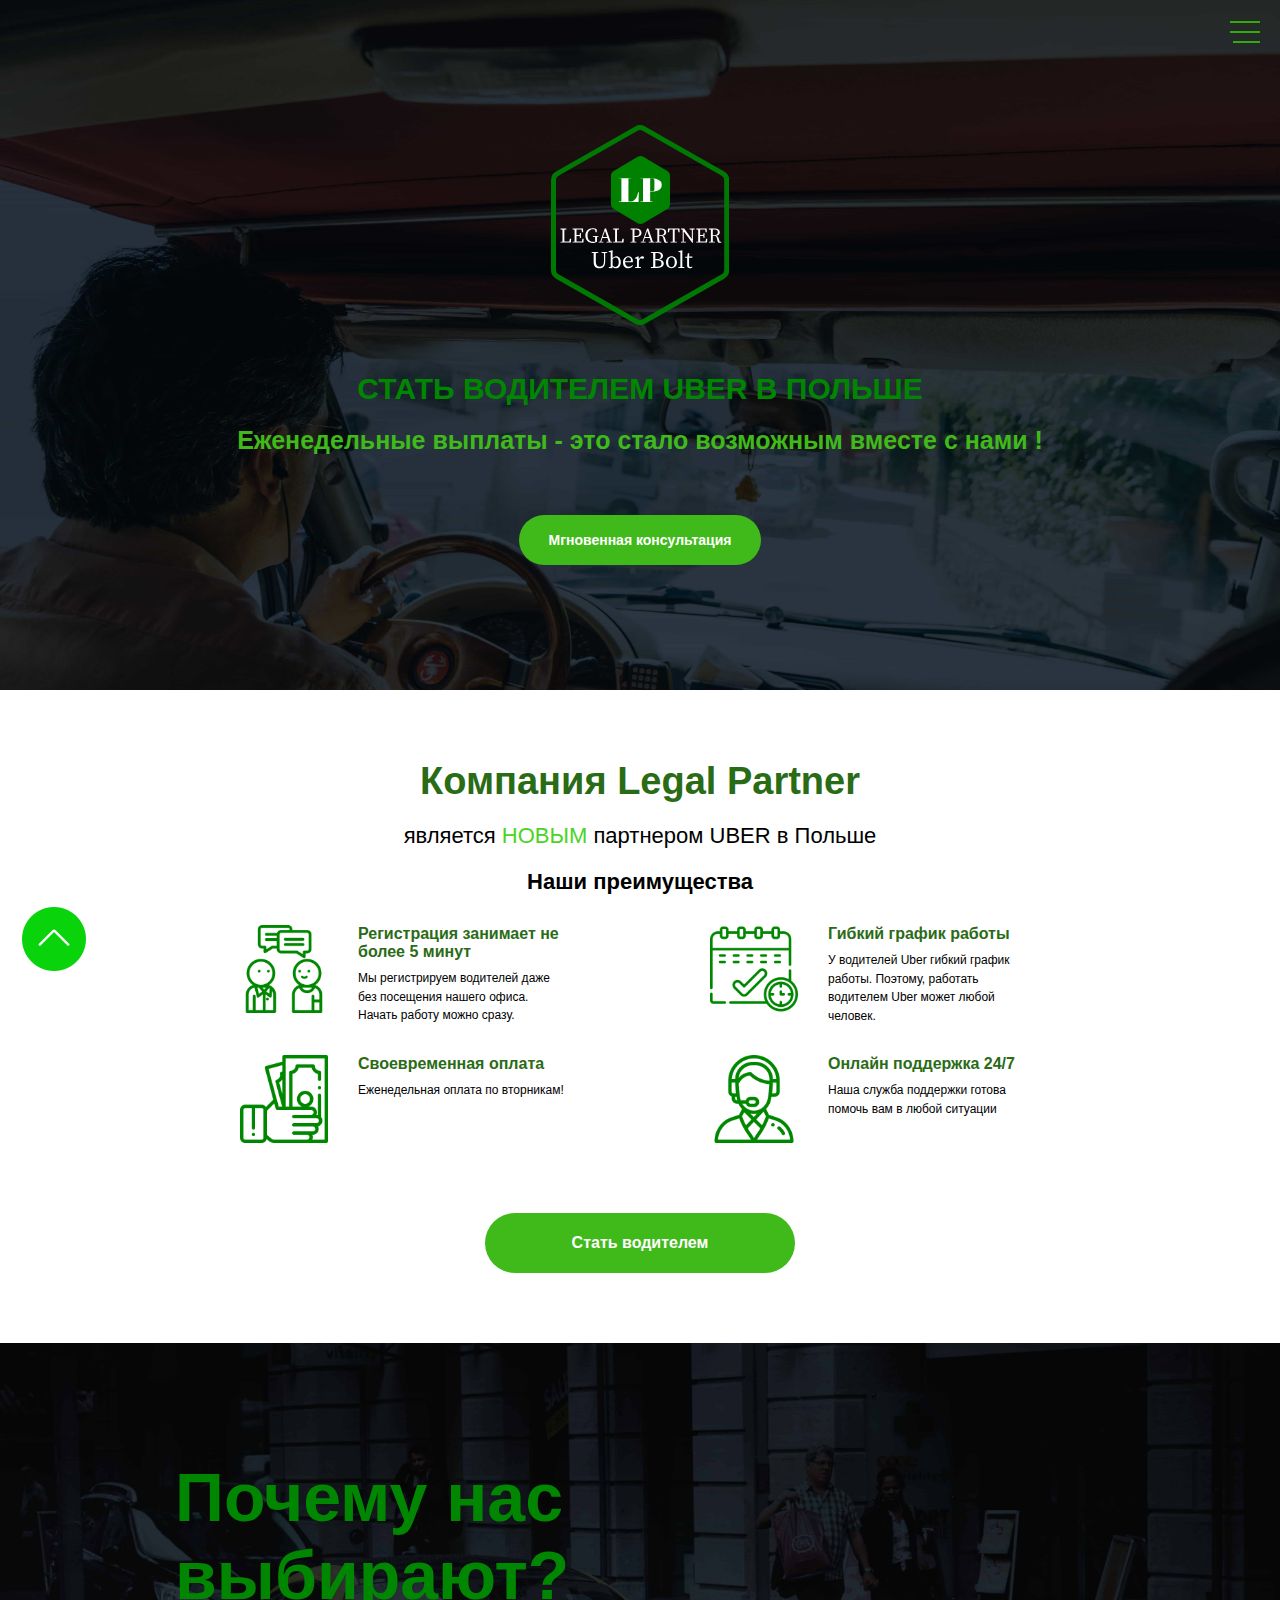
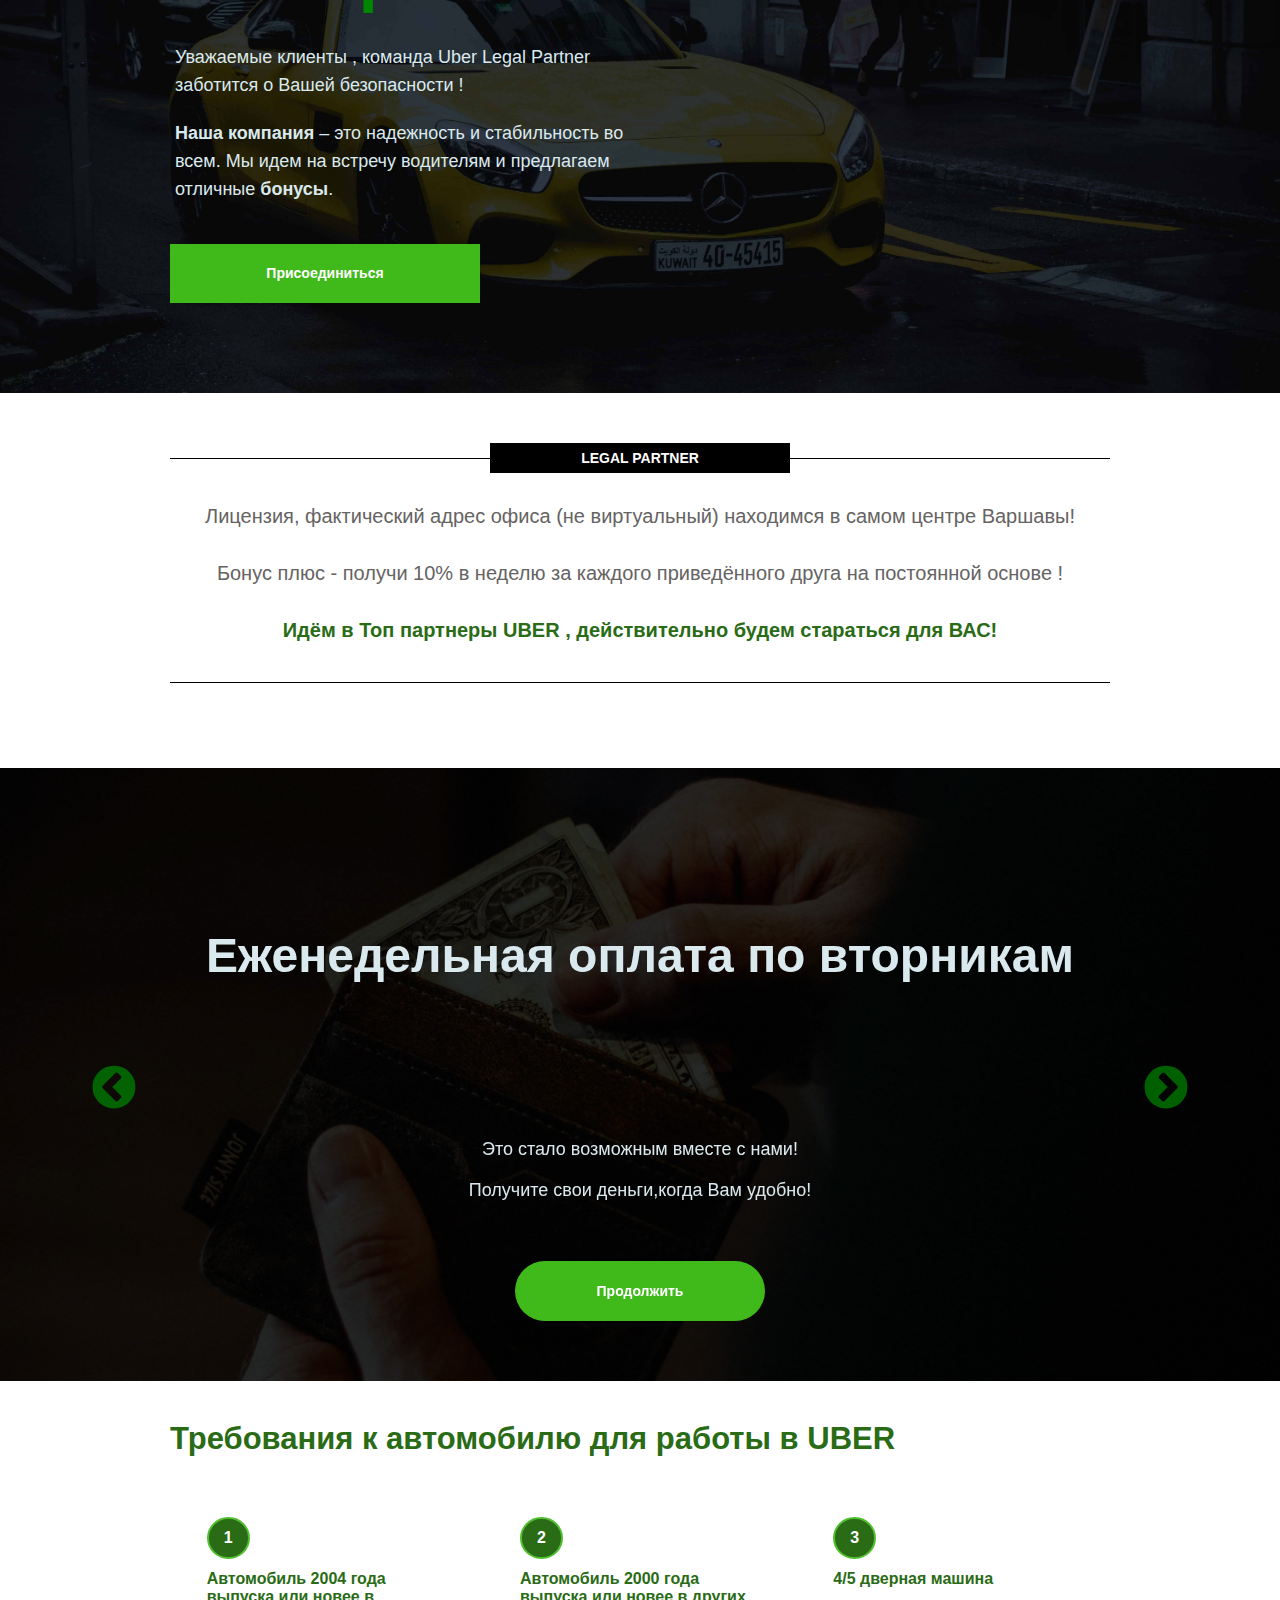
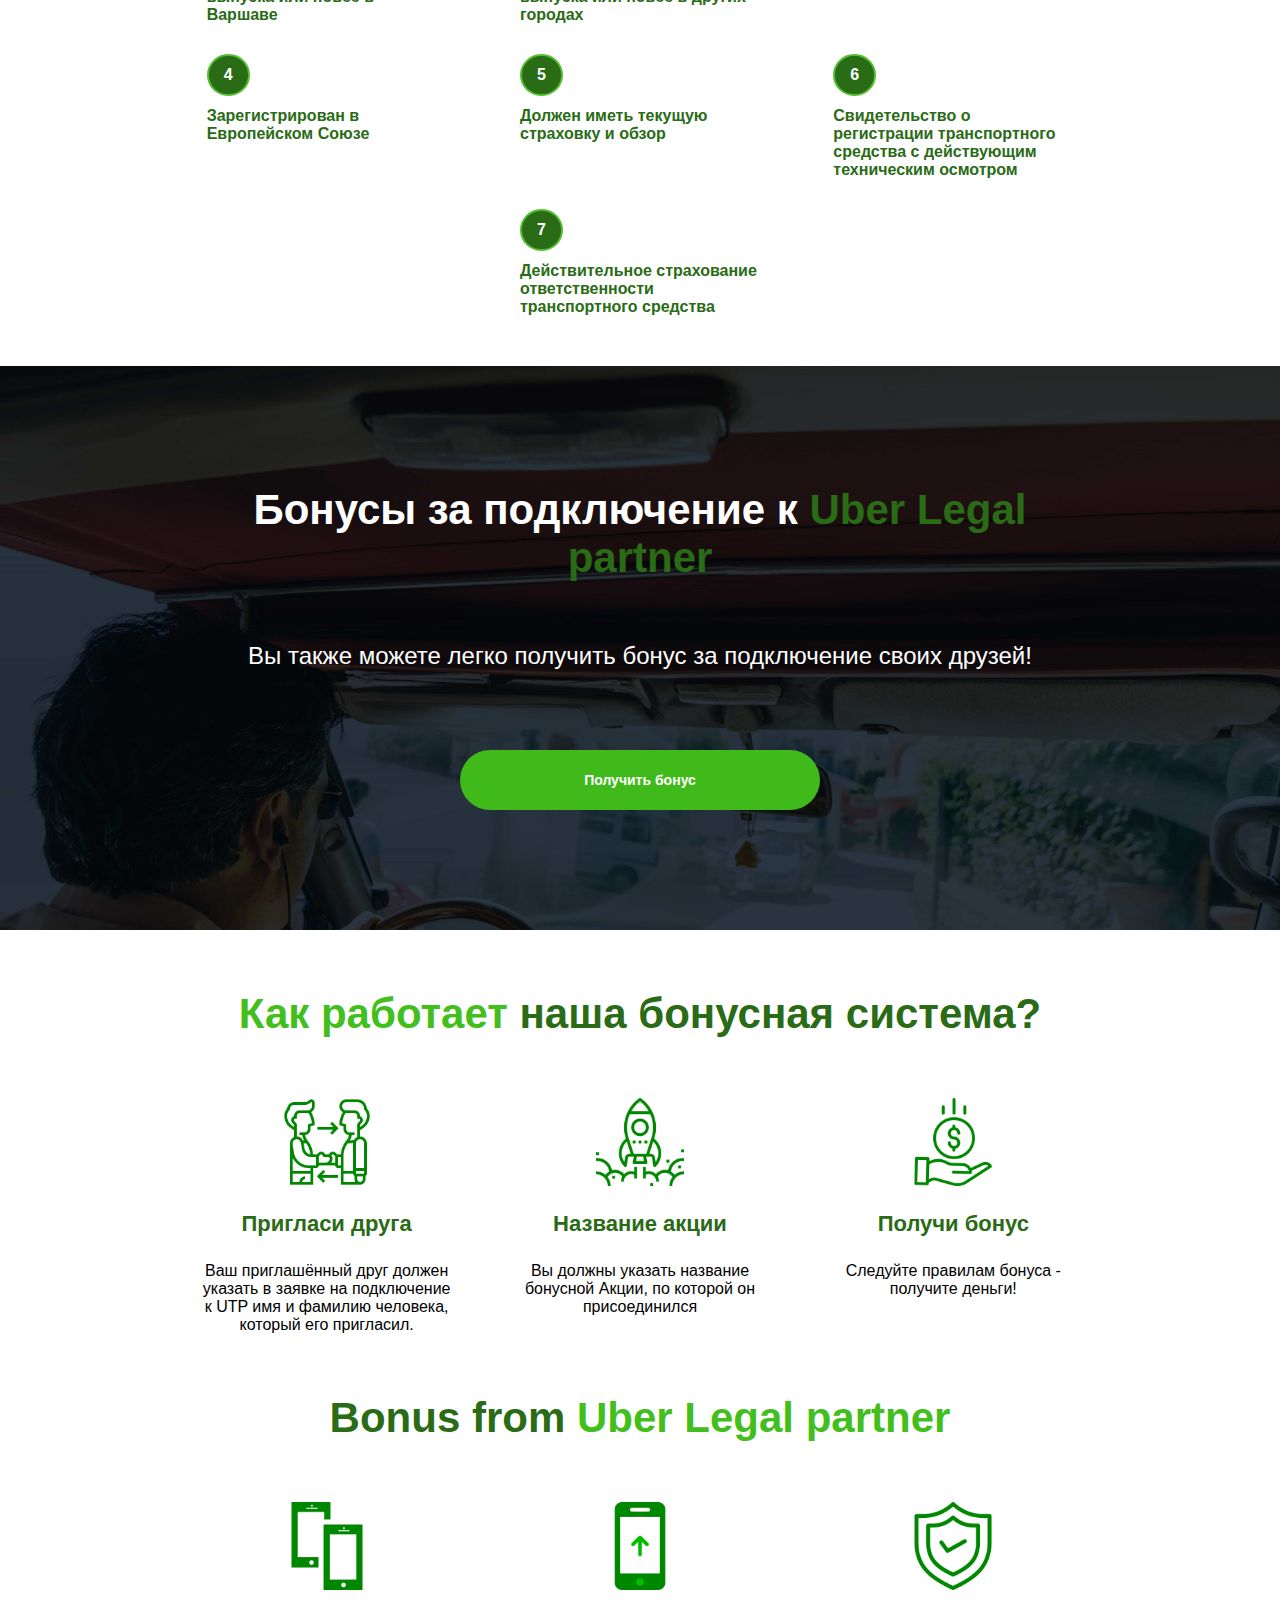
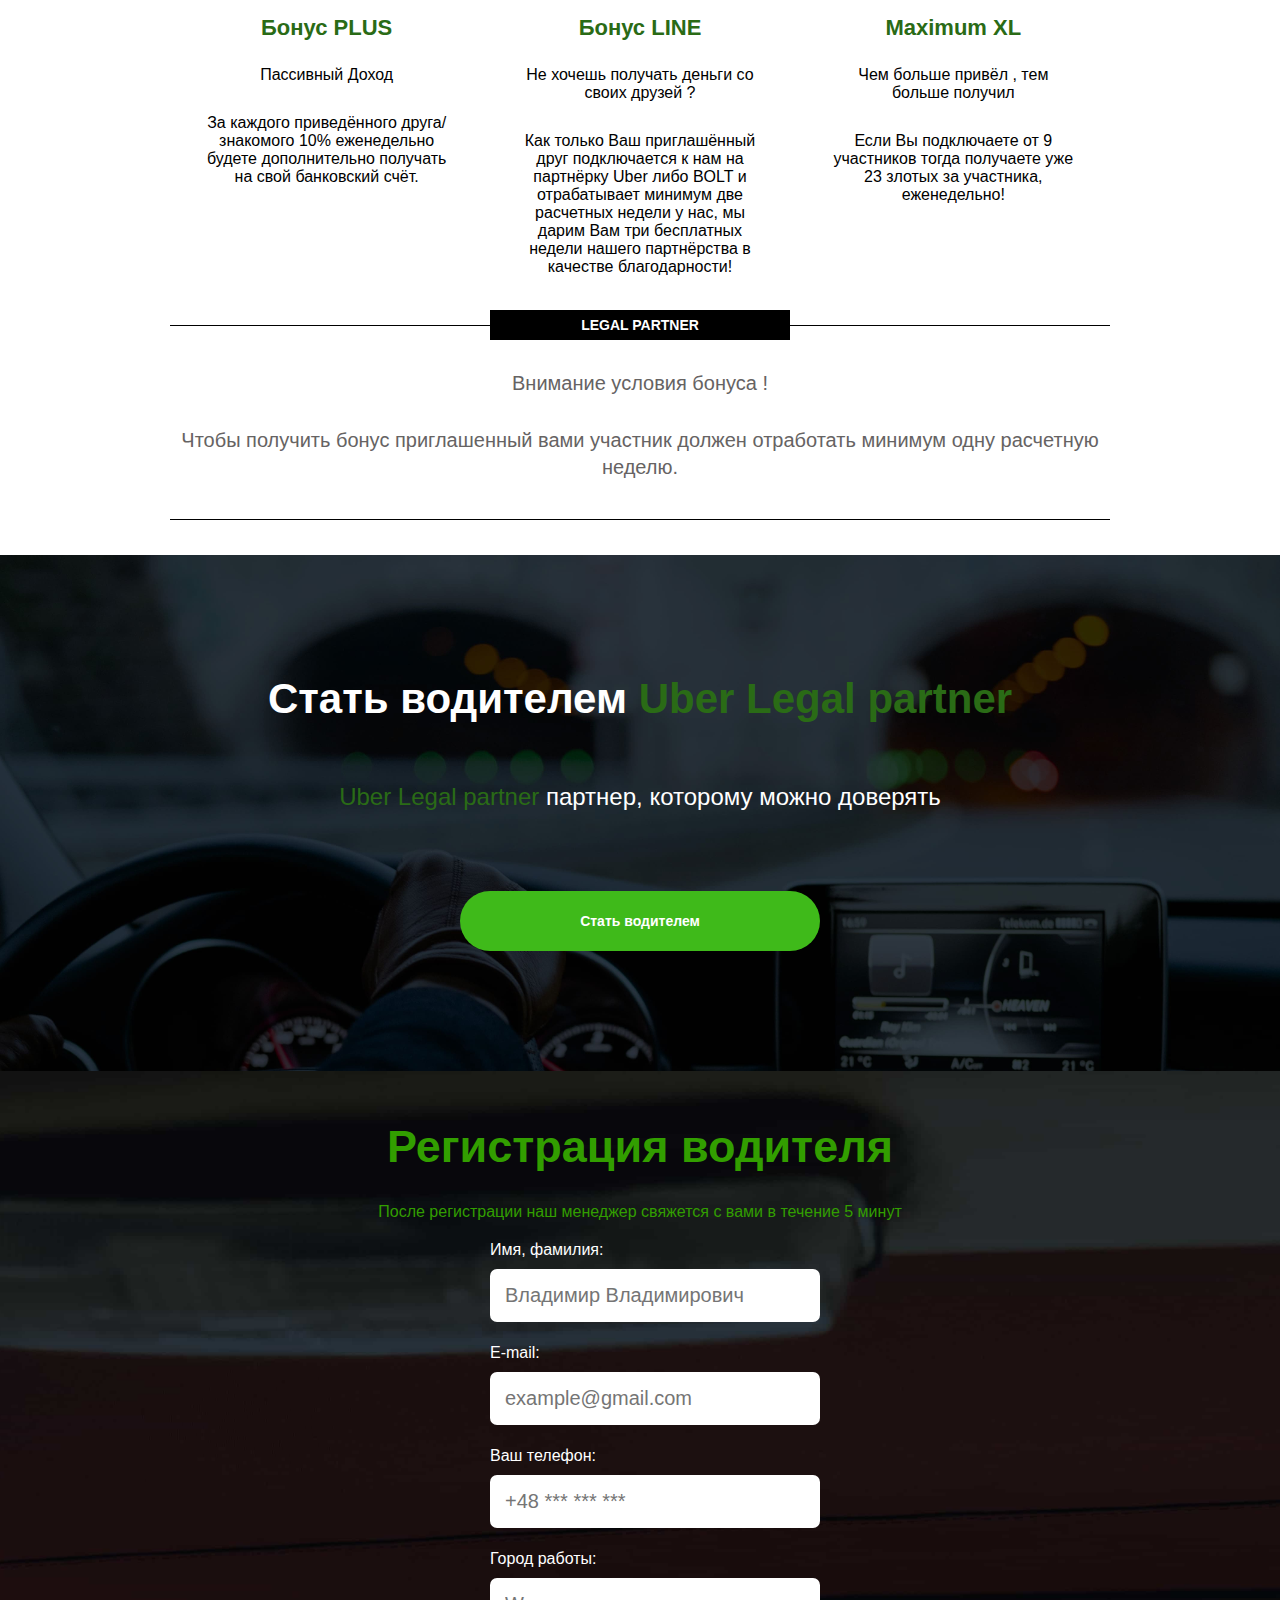
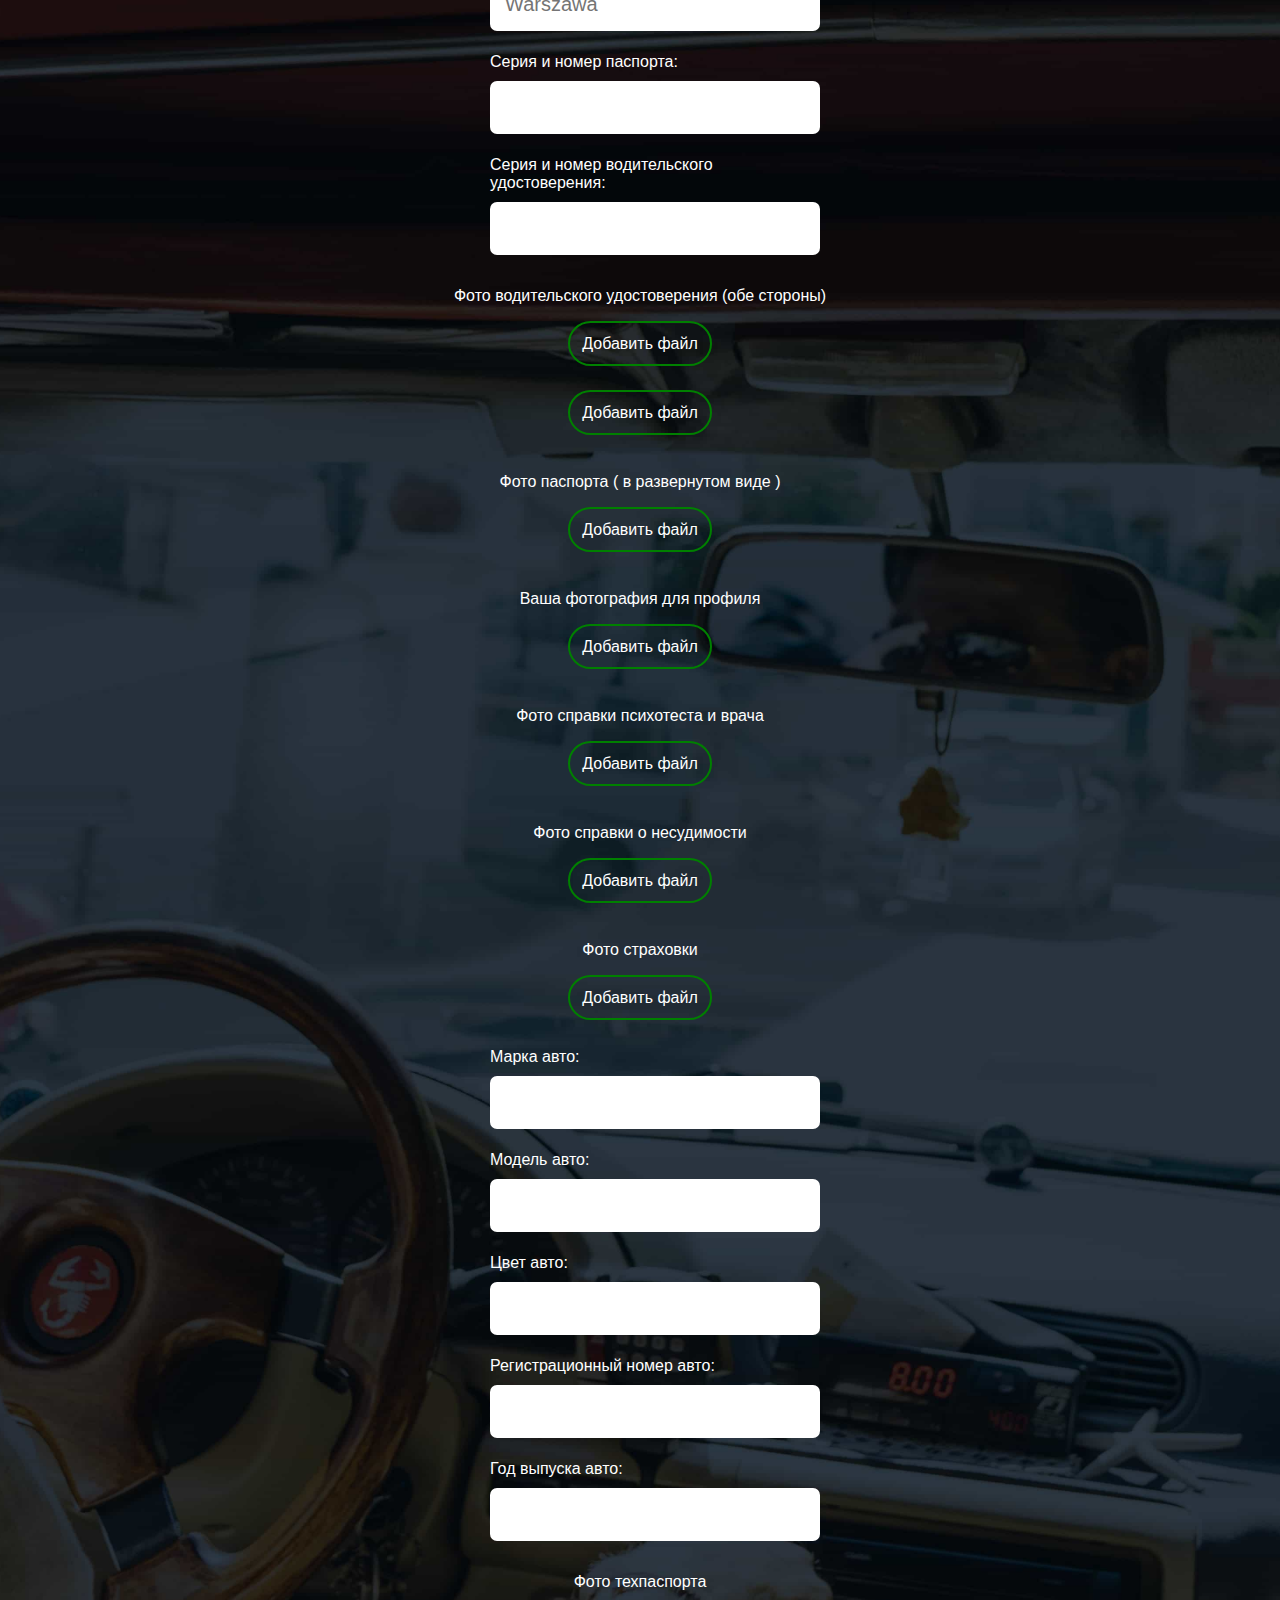
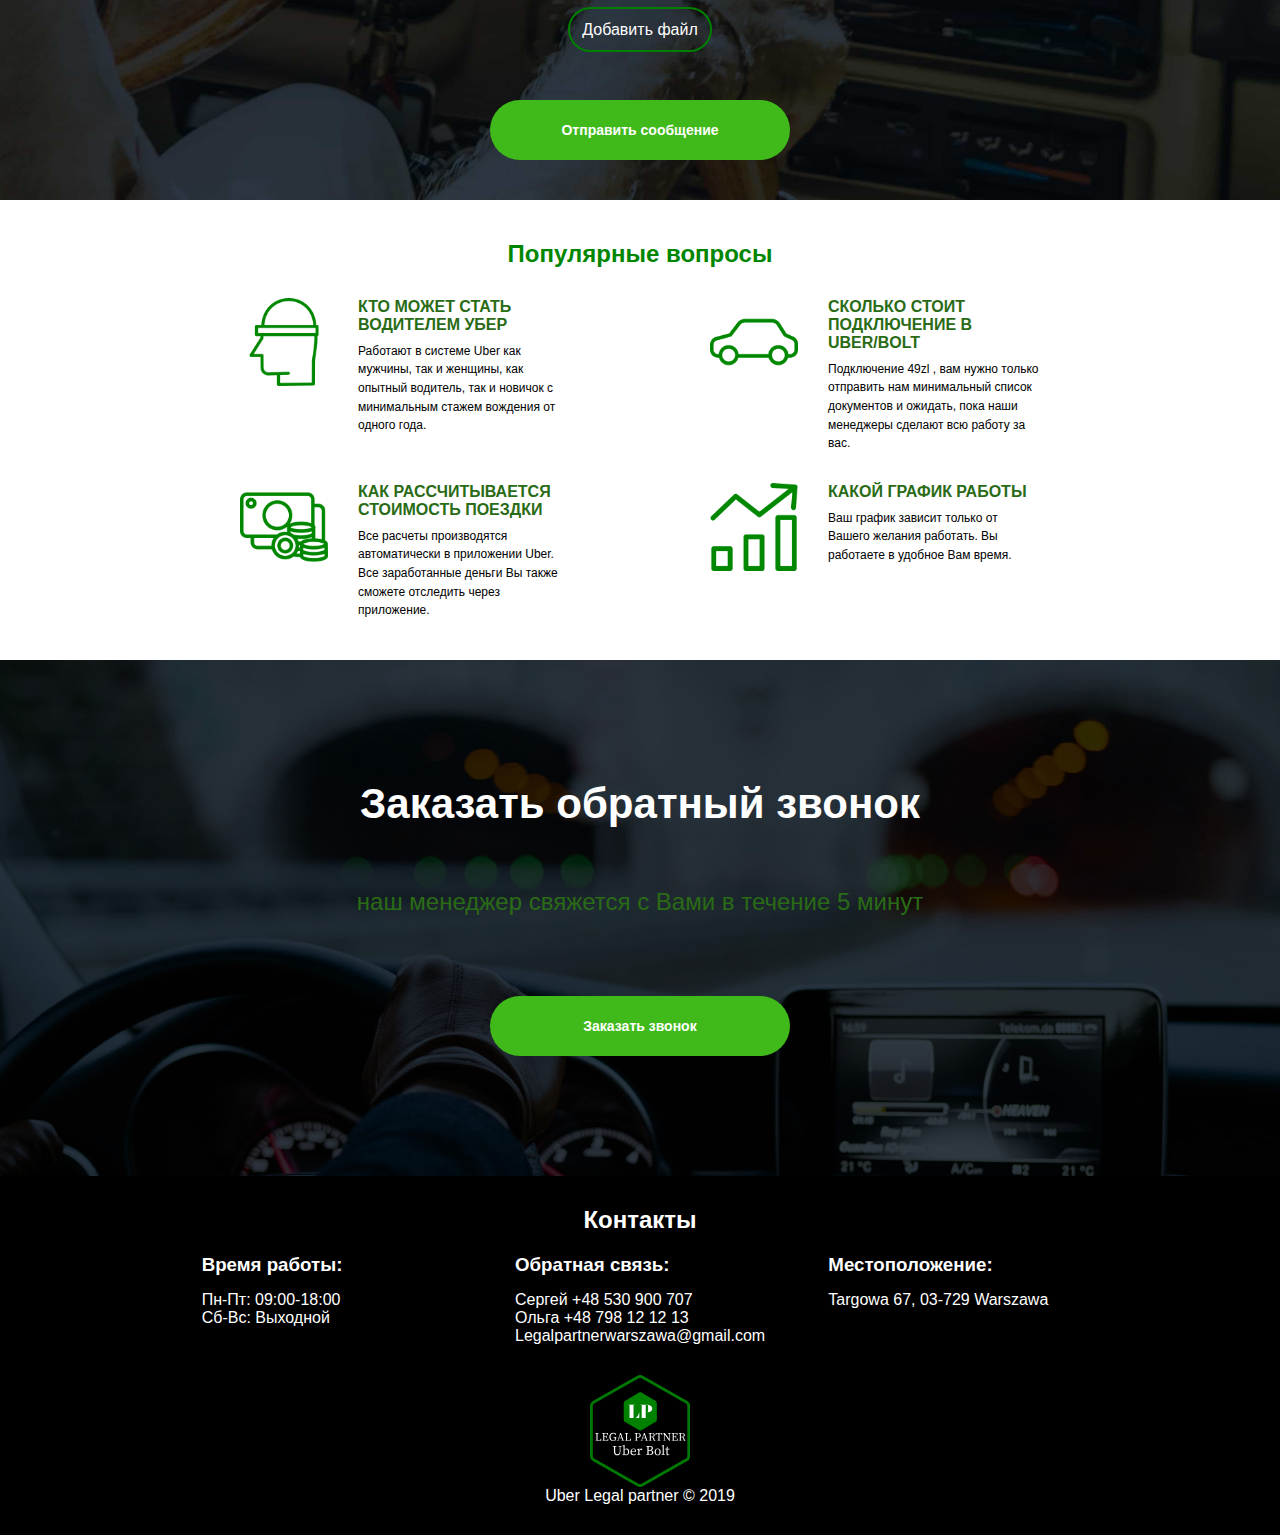
<file: index.html>
<!DOCTYPE html>
<html lang="ru">
<head>
	<meta charset="UTF-8">
	<meta content="width=device-width, initial-scale=1" name="viewport" />
	<title>Uber Legal Partner</title>
	<meta name="description" content="Uber Legal Partner - работа водителем в Польше.Мы регистрируем водителей даже без посещения нашего офиса. Начать работу можно сразу.В Uber Legal Partner работают как мужчины, так и женщины, как опытный водитель, так и новичок с минимальным стажем вождения от одного года." />
	<link rel="stylesheet preload" href="css/main.css">
<!-- 	<link rel="stylesheet" href="libs/slick/slick.css"> -->
	<link rel="stylesheet" href="libs/slick/slick-theme.css">
</head>
<body id="body" class="body">
 
	<div class="success-popup" id="success-popup">
 	<div class="success-body">
 		<div class="close-success">+</div>
 		<div class="success-text">
 		  <h3 class="popup-h3">Cпасибо за заявку!</h3>
 		</div>
 		<div class="success-button-item">
 			<button  class="success-button" type="submit" name="success-submit"  id="submit-success">Ок</button> 
 		</div>
 	</div>
 </div>
	<div id="bg-modal" class="bg-modal">
		<div  class="modal-content">
			<div class="close-popup">+</div>
			<div class="modal-popup-img"> 
				<img class="modal-popup-img-item" src="img/popup.png" alt="popupUber">
			</div>
			<form id="header-form"   method="POST">
				<div class="form-popup-body"> 					 
			    	<div class="form-popup-item">
				        <div class="form-popup-group">
					        <label class="popup-label"   for="popupname">Имя :</label>
					        <input id="popupname" placeholder="Name" class="popup-input popup-input-name" name="popupname" type="text" required>
			          	</div>  
			          	 <span id="errorname" class="error popup-error"></span>
					</div>
					<div class="form-popup-item"> 
				          <div class="form-popup-group">
				            <label class="popup-label"   for="popupemail">Почта :</label>
				            <input id="popupemail" placeholder="Email" class="popup-input popup-input-email" name="popupemail" type="email" required>
			          	</div> <span id="errormail"	 class="popup-error"></span>
					</div>
					<div class="form-popup-item"> 
				          <div class="form-popup-group">
				            <label class="popup-label"   for="popuptel">Телефон :</label>
				            <input id="popuptel" placeholder="Phone" class="popup-input popup-input-phone" name="popuptel" type="tel" required>
			          	</div> <span id="errorphone" class="popup-error">  </span>
					</div>
				</div>
				<div class="header-form-item">
		        <button  class="popup-button" type="submit" name="popupsubmit" form="header-form" id="submit-popup">Отправить сообщение</button> 
		        </div>
            </form>
		</div>	
	</div>
 
 <header id="home"  class="header" >
			<a class="btn__up">
				<img src="img/uparrow2.png" alt="arrow">
			</a> 
				<div id="pay" class="container header__container">
				<div class="clearfix"> 
					<div class="logo-items"> 	 
					</div>
					<nav class="menu  ">
						<div class="navBurger" role="navigation" id="navToggle"></div> 
						<div class="header__menu">
							<div class="menu__logo__item"> 
							<img class="menu__logo" src="img/main1.svg" alt="logo"> 
							</div>
								<div class="menu__list">
									<a href="#home" class="menu__link">Главная</a>
									<a href="#services" class="menu__link">О компании</a>
									<a href="#portfolio" class="menu__link">Бонусная система</a> 
									<a href="#about" class="menu__link">Стать водителем</a>
									<a href="#contact" class="menu__link">Контакты</a>
								</div>
						</div>
					</nav>
					</div>
					<div class="header-info">
						<div class="header-title">
							<img   class="header-logo" src="img/main1.svg" alt="Uber Legal Partner">
							<h2 class="header-h2">Стать водителем Uber в Польше</h2>
							<h3 class="header-h3">Еженедельные выплаты - это стало возможным вместе с нами !</h3>
						<button id="header-button" class="header-button">Мгновенная консультация</button>
						 </div>  
					</div>
				</div>
</header>
 
<section class="section-advantages">
 	<div   class="container  container-section-advantages">
	 	<div class="  container__advantages">
	 		<div class="section-advantages-title">

			<h2  class="advantages-h2">Компания Legal Partner</h2>
			<p id="services" class="advantages-title-p">является <span class="uppercase new-uppercase"> новым</span> партнером <span class="uppercase">uber </span>в Польше</p>
			<h3  class="advantages-h3">Наши преимущества</h3>
			</div>
	 	</div>
	 	<div class="section-advantages-item"> 
		<div class="section-advantages-items">
			<div class="imgtest"  > 
			<img class="section-advantages-img"  src="img/conversation.png" alt="advantages">
			</div>
			<div class="section-advantages-items-title"> 
			<h4 class="advantages-h4">Регистрация занимает не более 5 минут</h4>
			<p class="advantages-p">Мы регистрируем водителей даже без посещения нашего офиса. Начать работу можно сразу.</p>
			</div>
		</div>
		<div class="section-advantages-items">
				<div class="imgtest"  > 
			<img class="section-advantages-img"  src="img/advantages2.png" alt="advantages">
			</div>
			<div class="section-advantages-items-title"> 
			<h4 class="advantages-h4">Гибкий график работы</h4>
			<p class="advantages-p">У водителей Uber гибкий график работы. Поэтому, работать водителем Uber может любой человек.</p>
			</div>
		</div>
		<div class="section-advantages-items">
			<div class="imgtest"  > 
			<img class="section-advantages-img"  src="img/money.png" alt="advantages">
			</div>
			<div class="section-advantages-items-title"> 
			<h4 class="advantages-h4">Своевременная  оплата</h4>
			<p class="advantages-p">Еженедельная оплата по вторникам!</p>
			</div>
		</div>
		<div class="section-advantages-items">
				<div class="imgtest"  > 
			<img class="section-advantages-img"  src="img/support.png" alt="advantages">
		</div>
			<div class="section-advantages-items-title"> 
			<h4 class="advantages-h4">Онлайн поддержка 24/7</h4>
			<p class="advantages-p">Наша служба поддержки готова помочь вам в любой ситуации</p>
			</div>
		</div>

		</div>
		<div class="section-advantages-button"> 
			<a href="#about2" > 	
				<div   class="advantages-button"> Стать водителем  </div>
			</a>
		</div>
 	</div>
</section>
<section class="section-ourcompany">
 	<div   class="container  container-section-ourcompany">
 	<div class="section-ourcompany-title">
 		 <h2 class="ourcompany-h2">Почему нас выбирают?</h2>
 		 <div class="section-ourcompany-text">
 		<p class="ourcompany-p"> Уважаемые клиенты , команда Uber Legal Partner заботится о Вашей безопасности !</p>
 		<p class="ourcompany-p ourcompany-p2"> <span class="bold"> Наша компания </span>– это надежность и стабильность во всем. Мы идем на встречу водителям и предлагаем отличные <span class="bold">бонусы</span>.</p>
 	</div>
 	</div>
 	<div class="section-ourcompany-button"> 
 	<a href="#ourcompany"> <div class="ourcompany-button">Присоединиться</div></a>
 	</div>
 	 </div>
 </section>
<section class="section-license">
 	<div   class="container    container-section-license">
 		<div class="section-license-title    ">	 

 			<div class="line_top"> 
 		<div class="section-license-paragraph    "> 
 		<h3  class="license-h3 ">Legal partner</h3>
 		</div>
 		</div>
 		 <div class="section-license-text">
 		 	<p class="license-p">Лицензия, фактический адрес офиса (не виртуальный) находимся в самом центре Варшавы! </p>
 		 	<p class="license-p">Бонус плюс - получи 10% в неделю за каждого приведённого друга на постоянной основе ! </p>
 		 	<p class=" license-p-partner">Идём в Топ партнеры UBER , действительно будем стараться для ВАС!</p>
 		 </div>
 	 	</div>
 	 	 <div class="line_bottopm"></div>
 	</div>
</section>
<section class="section-payments ">	  
 	<div class="container-section-payments-slider"> 
 	<div   class="container    container-section-payments   ">
 	<div class="section-payments-title">
		<div class="section-payments-paragraph"> 
 		<h2 class="payments-h2">Еженедельная оплата по вторникам</h2>
 		</div>
 		<div class="section-payments-text"> 
 		<p class="payments-p">Это стало возможным вместе с нами!</p>
 		<p class="payments-p payments-p2">Получите свои деньги,когда Вам удобно!</p>
 		</div>
 		<div class="section-payments-button"> 
 		<button class="payments-button">Продолжить</button>
 	</div>
 	</div>
 	</div>
 	<div   class="container    container-section-payments-2">
 	<div class="section-payments-title">
		<div class="section-payments-paragraph"> 
 		<h2 class="payments-h2">Здесь можете заказать выплату</h2>
 		</div>
 		<div class="section-payments-text"> 
 		<p class="payments-p">Оставьте заявку и наш менеджер свяжется с вами</p>
 		</div>
 		<div class=" section-payments-button-2"> 
 		<a href="#pay">  <div class="payments-button-2">Оставить заявку на получения выплаты</div></a>
 	</div>
 	</div>
 	</div>
 	</div>
</section>
<section class="section-requirements">
 		<div   class="container    container-section-requirements   ">
	 		<div class="section-requirements-title">
				<div class="section-requirements-paragraph"> 
		 			<h2 class="requirements-h2">Требования к автомобилю для работы в UBER</h2>
		 		</div>
	 		<div class="section-requirements-item"> 
		 		<div class="section-requirements-text">
			 		<div class="section-requirements-text-number"> 
			 			<div class="section-requirements-text-number-item">1</div>
			 		</div>
		 			<p class="requirements-p">Автомобиль 2004 года выпуска или новее в Варшаве</p>
		 		</div>
		 		<div class="section-requirements-text"> 
			 		<div class="section-requirements-text-number"> 
			 			<div class="section-requirements-text-number-item">2</div>
			 		</div>
		 			<p class="requirements-p">Автомобиль 2000 года выпуска или новее в других городах</p>
		 		</div>
		 		<div class="section-requirements-text"> 
		 			<div class="section-requirements-text-number"> 
		 				<div class="section-requirements-text-number-item">3</div>
		 			</div>
		 			<p class="requirements-p">4/5 дверная машина</p>
		 		</div>
		 		<div class="section-requirements-text"> 
		 			<div class="section-requirements-text-number"> 
		 				<div class="section-requirements-text-number-item">4</div>
		 			</div>
		 			<p class="requirements-p">Зарегистрирован в Европейском Союзе</p>
		 		</div>
		 		<div class="section-requirements-text"> 
		 			<div class="section-requirements-text-number"> 
		 				<div class="section-requirements-text-number-item">5</div>
		 			</div>
		 			<p class="requirements-p">Должен иметь текущую страховку и обзор</p>
		 		</div>
		 		<div class="section-requirements-text"> 
		 			<div class="section-requirements-text-number"> 
		 				<div class="section-requirements-text-number-item">6</div>
		 			</div>
		 			<p class="requirements-p">Свидетельство о регистрации транспортного средства с действующим техническим осмотром</p>
		 		</div>
		 		<div class="section-requirements-text"> 
		 			<div class="section-requirements-text-number"> 
		 				<div class="section-requirements-text-number-item">7</div>
		 			</div>
		 			<p class="requirements-p">Действительное страхование ответственности транспортного средства</p>
		 		</div>
	 		 </div>
	 	</div>
 		</div>
</section>
<section class="section-bonus">
  	<div   class="container    container-section-bonus   ">
  		<div class="section-bonus-title">
  			<div class="section-bonus-paragraph">
  				<h2 class="bonus-h2">Бонусы за подключение к <span class="bonus-h2-color"> Uber Legal partner</span></h2>
  			</div>
  			<div class="section-bonus-text">
  				Вы также можете легко получить бонус за подключение своих друзей!
  			</div>
  		</div>
  		<div class=" section-bonus-button"> 
 	<a href="#bonus"> 	<div class="bonus-button">Получить бонус</div></a>
 	</div>
  	</div>
</section>
<section class="section_bonussystem">
  		<div   class="container    container-section-bonussystem  ">
  			<div class="section-bonussystem-title">
  			<div class="section-bonussystem-paragraph">
  				<h2   class="bonussystem-h2"><span class="bonussystem-h2-color">Как работает</span>  наша бонусная система? </h2>
  				</div>
  			</div>
  			<div id="bonus" class="idfor"></div>
  			<div   id="portfolio" class="section-bonussystem-item"> 
				<div class="section-bonussystem-items">
					<div class="section-bonussystem-items-title">
						<div class="imgtest imgtest1">
						<img class="section-bonussystem-img" src="img/connection.png" alt="connection">
						</div>
						<h4 class="bonussystem-h4">Пригласи друга</h4>
						<p class="bonussystem-p">Ваш приглашённый друг должен указать в заявке на подключение к UTP имя и фамилию человека, который его пригласил.</p>
					</div>
				</div>
				<div class="section-bonussystem-items">
					<div class="section-bonussystem-items-title">
						<div class="imgtest imgtest1">
						<img class="section-bonussystem-img" src="img/startup.png" alt="connection">
						</div>
						<h4 class="bonussystem-h4">Название акции</h4>
						<p class="bonussystem-p">Вы должны указать название бонусной Акции, по которой он присоединился</p>
					</div>
				</div>
				<div class="section-bonussystem-items">
					<div class="section-bonussystem-items-title">
						<div class="imgtest imgtest1"  >
						<img class="section-bonussystem-img"  src="img/money2.png" alt="connection">
						</div>
						<h4 class="bonussystem-h4">Получи бонус</h4>
						<p class="bonussystem-p">Следуйте правилам бонуса - получите деньги!</p>
					</div>
				</div>
  			</div>
  			<div class="section-bonussystem-title">
  			<div class="section-bonussystem-paragraph">
  				<h2 class="bonussystem-h2"> Bonus from <span class="bonussystem-h2-color">Uber Legal partner</span>   </h2>
  				</div>
  			</div>
  			<div class="section-bonussystem-item"> 
				<div class="section-bonussystem-items">
					<div class="section-bonussystem-items-title">
						<div class="imgtest imgtest1" >
						<img class="section-bonussystem-img"  src="img/phonescouple.png" alt="connection">
						</div>
						<h4 class="bonussystem-h4">Бонус PLUS</h4>
									<p class="bonussystem-p"> <span class="bonussystem-p-space"> Пассивный Доход</span>
										За каждого приведённого друга/знакомого 10% еженедельно будете дополнительно получать на свой банковский счёт.
									</p>
					</div>
				</div>
				<div class="section-bonussystem-items">
					<div class="section-bonussystem-items-title">
						<div class="imgtest imgtest1"  >
						<img class="section-bonussystem-img"  src="img/smartphone.png" alt="connection">
						</div>
						<h4 class="bonussystem-h4">Бонус LINE</h4>
									<p class="bonussystem-p"> <span class="bonussystem-p-space">Не хочешь получать деньги со своих друзей ?</span>
			Как только Ваш приглашённый друг подключается к нам на партнёрку Uber либо BOLT и отрабатывает минимум две расчетных недели у нас, мы дарим Вам три бесплатных недели нашего партнёрства в качестве благодарности!</p>
					</div>
				</div>
				<div class="section-bonussystem-items">
					<div class="section-bonussystem-items-title">
						<div class="imgtest imgtest1"  >
						<img class="section-bonussystem-img"  src="img/shield.png" alt="connection">
					</div>
						<h4 class="bonussystem-h4">Maximum XL</h4>
								<p class="bonussystem-p"> <span class="bonussystem-p-space">	Чем больше привёл , тем больше получил</span>
									Если Вы подключаете от 9 участников тогда получаете уже 23 злотых за участника, еженедельно!
								</p>
					</div>
				</div>
  			</div>
  			<div class="section-license-title  section-license-bonussystem-title   ">	 

 			<div class="line_top"> 
 		<div class="section-license-paragraph    "> 
 		<h3  class="license-h3 ">Legal partner</h3>
 		</div>
 		</div>
 		 <div class="section-license-text">
 		 	<p class="license-p">Внимание условия бонуса ! </p>
 		 	<p class="license-p">Чтобы получить бонус приглашенный вами участник должен отработать минимум одну расчетную неделю. </p>
 		 	 
 		 </div>
 		  <div class="line_bottopm"></div>
 	 	</div>
  		</div>
</section>
<section class="section-tobecomethedriver">
  	<div   class="container    container-section-tobecomethedriver   ">
  		<div class="section-tobecomethedriver-title">
  			<div class="section-tobecomethedriver-paragraph">
  				<h2 class="tobecomethedriver-h2">Стать водителем <span class="tobecomethedriver-h2-color"> Uber Legal partner</span></h2>
  			</div>
  			<div class="section-tobecomethedriver-text">
  				<span class="tobecomethedriver-h2-color">Uber Legal partner </span>партнер, которому можно доверять
  			</div>
  		</div>
  		<div class=" section-tobecomethedriver-button"> 
	 		<a href="#driver">  
	 			<div class="tobecomethedriver-button">Стать водителем</div>
	 		</a>
 		</div>
  	</div>
</section>
 <section class="section-registration">
  	<div   class="container    container-section-registration  ">
  			<div class="section-registration-title">
	  			<div id="ourcompany" class="section-registration-paragraph">
	  				<h2  id="about2" class="registration-h2">Регистрация водителя</h2>
	  			</div>
	  			<div id="about"  class="section-registration-text">
	  				После регистрации наш менеджер свяжется с вами в течениe 5 минут
	  			</div>
  			</div>
  	<div id="driver" class="registration-box">
   		<form id="registrationform"   method="POST">
	    		<div class="form-registration-group-item"> 
	         	 <div class="form-registration-group">
	            <label class="registration-label"   for="registration-label-name">Имя, фамилия:</label>
	            <input id="registration-label-name" placeholder="Владимир Владимирович" class="registration-input inp-body-name" name="registration-name" type="text" required>
	          </div><span id="errorbodyname"	 class="popup-error"></span>
	          <div class="form-registration-group">
	            <label class="registration-label" for="registration-label-email">E-mail:</label>
	            <input id="registration-label-email" placeholder="example@gmail.com" class="registration-input inp-body-mail" name="registration-email" type="email" required>
	          </div><span id="errorbodymail"	 class="popup-error"></span>
	          <div class="form-registration-group">
	            <label class="registration-label" for="registration-label-tel">Ваш телефон:</label>
	            <input id="registration-label-tel" placeholder="+48 *** *** ***" class="registration-input inp-body-phone" name="registration-tel" type="tel" required>
	          </div><span id="errorbodyphone"	 class="popup-error"></span>
	          <div class="form-registration-group">
	            <label class="registration-label" for="registration-label-city">Город работы:</label>
	            <input id="registration-label-city" placeholder="Warszawa" class="registration-input inp-body-city" name="registration-city" type="text" required>
	          </div><span id="errorbodycity"	 class="popup-error"></span>
	          <div class="form-registration-group">
	            <label class="registration-label" for="registration-label-passport">Серия и номер паспорта:</label>
	            <input id="registration-label-passport" class="registration-input inp-body-passport" name="registration-passport" type="text" required>
	          </div><span id="errorbodypassport"	 class="popup-error"></span>
	          <div class="form-registration-group">
	            <label class="registration-label" for="registration-label-driverlicense">Серия и номер водительского удостоверения:</label>
	            <input id="registration-label-driverlicense" class="registration-input inp-body-driverlicense" name="registration-driverlicense" type="text" required>
	          </div><span id="errorbodydriverlicense"	 class="popup-error"></span>
	           </div>
	        <div class="control-file-registration">
	            <label class="registration-label">Фото водительского удостоверения (обе стороны)</label>
	            <div class="file-registration-item"> 
	            	<label class="registration-label-button" for="fileid1">
	    				<span id="f1" class="title-button-registration title-button-registration1">
	    					Добавить файл
	    				</span> 
	    			</label>
	            	<input id="fileid1" class="inputfile" name="file1" type="file" accept="image/jpeg, image/png" required> 
	        </div> 
	        <span id="errorfile1"	 class="popup-error"></span> 
	        	<div class="file-registration-item"> 
	            	<label class="registration-label-button" for="fileid2">
		            	<span id="f2" class="title-button-registration title-button-registration2">
		            		Добавить файл
		            	</span> 
	        		</label>
	            	<input id="fileid2" class="inputfile" accept="image/jpeg, image/png" name="file2" type="file"  required>
	            </div>
	            <span id="errorfile2"	 class="popup-error"></span>
	        </div>
	        <div class="control-file-registration">
	            <label class="registration-label" for="fileid3">Фото паспорта ( в развернутом виде )</label>
	            <div class="file-registration-item"> 
	            	<label class="registration-label-button" for="fileid3">
		            	<span id="f3" class="title-button-registration title-button-registration3">
		            		Добавить файл
		            	</span> 
	            	</label>
	           		<input id="fileid3"  class="inputfile" accept="image/jpeg, image/png" name="file3" type="file"  required>
	            </div>
	        </div>
	        <span id="errorfile3"	 class="popup-error"></span> 
	        <div class="control-file-registration">
	            <label class="registration-label" for="fileid4">Ваша фотография для профиля</label>
	            <div class="file-registration-item"> 
	            	<label class="registration-label-button" for="fileid4"> 
		            	<span id="f4" class="title-button-registration title-button-registration4">
		            		Добавить файл
		            	</span>
	            	</label>
	           		<input id="fileid4" name="file4"  class="inputfile" accept="image/jpeg, image/png"  type="file"   required>
	            </div>
	        </div>
	        <span id="errorfile4"	 class="popup-error"></span> 
	        <div class="control-file-registration">
	            <label class="registration-label" for="fileid5">Фото справки психотеста и врача</label>
	            <div class="file-registration-item"> 
	            	<label class="registration-label-button" for="fileid5"> 
		            	<span id="f5" class="title-button-registration title-button-registration5">
		            		Добавить файл
		            	</span>
	            	</label>
	           		<input id="fileid5" name="file5"  class="inputfile" accept="image/jpeg, image/png"  type="file"   required>
	            </div>
	        </div>
	        <span id="errorfile5"	 class="popup-error"></span> 
	         <div class="control-file-registration">
	            <label class="registration-label" for="fileid6">Фото справки о несудимости</label>
	            <div class="file-registration-item"> 
	            	<label class="registration-label-button" for="fileid6"> 
		            	<span id="f6" class="title-button-registration title-button-registration6">
		            		Добавить файл
		            	</span>
	            	</label>
	           		<input id="fileid6" name="file6"  class="inputfile"    type="file"  accept="image/jpeg, image/png" required>
	            </div>
	          </div>
	        <span id="errorfile6"	 class="popup-error"></span> 
	        <div class="control-file-registration">
	            <label class="registration-label" for="fileid7">Фото страховки</label>
	            <div class="file-registration-item"> 
	            	<label class="registration-label-button" for="fileid7"> 
	            	<span id="f7" class="title-button-registration title-button-registration7">Добавить файл</span>
	            </label>
	           		<input id="fileid7" name="file7"  class="inputfile"    type="file" accept="image/jpeg, image/png"  required>
	            </div>
	        </div>
	           <span id="errorfile7"	 class="popup-error"></span> 
	        <div class="form-registration-group-item">
	           <div class="form-registration-group">
	            <label class="registration-label" for="registration-label-brandofacar">Марка авто:</label>
	            <input id="registration-label-brandofacar" class="registration-input inp-body-brandofacar" name="registration-brandofacar" type="text" required>
	        </div><span id="errorbodybrandofacar"	 class="popup-error"></span>
	        <div class="form-registration-group">
	            <label class="registration-label" for="registration-label-carmodel">Модель авто:</label>
	            <input id="registration-label-carmodel" class="registration-input inp-body-carmodel" name="registration-carmodel" type="text" required>
	        </div><span id="errorbodycarmodal"	 class="popup-error"></span>
	        <div class="form-registration-group">
	            <label class="registration-label" for="registration-label-colorcar">Цвет авто:</label>
	            <input id="registration-label-colorcar" class="registration-input inp-body-colorcar" name="registration-colorcar" type="text" required>
	        </div><span id="errorbodycolorcar"	 class="popup-error"></span>
	        <div class="form-registration-group">
	            <label class="registration-label" for="registration-label-registrationnumbercar">Регистрационный номер авто:</label>
	            <input id="registration-label-registrationnumbercar" class="registration-input inp-body-registrationnumbercar" name="registration-registrationnumbercar" type="text" required>
	        </div><span id="errorbodyregistrationnumbercar"	 class="popup-error"></span>
	        <div class="form-registration-group">
	            <label class="registration-label" for="registration-label-yearcar">Год выпуска авто:</label>
	            <input id="registration-label-yearcar" class="registration-input inp-body-yearcar" name="registration-yearcar" type="text" required>
	        </div><span id="errorbodyyearcar"	 class="popup-error"></span>
	      	</div>
		    <div class="control-file-registration form-registration-group-item">
		        <label class="registration-label-button" for="fileid8"> 
		        	Фото техпаспорта  
		    	</label>
		        <div class="file-registration-item">
		           	<label for="fileid8"> 
				        <span id="f8" class="title-button-registration title-button-registration8">
				            	Добавить файл
				       	</span>
			        </label>	            
			        <input id="fileid8"  class="inputfile" accept="image/jpeg, image/png"  name="file8" type="file"  required>
			    </div>
		    </div>
		    <span id="errorfile8"	 class="popup-error"></span> 
		 	<div class="button-registration-item"> 
		    <button form="registrationform" class="button-registration" type="submit" id="submit-registration">
		    	Отправить сообщение
		    </button>
			</div>   
		</form>     
	</div>
</div>
</section>
<section class="section-popularquestions">
  		<div   class="container    container-section-popularquestions  ">
  			<div class="section-popularquestions-title">
	  			<div class="section-popularquestions-paragraph">
	  				<h2 class="popularquestions-h2">Популярные вопросы</h2>
	  			</div>
  			 	<div class="section-advantages-item"> 
					<div class="section-advantages-items">
						<div class="imgtest" > 
						<img class="section-advantages-img"  src="img/builder.png" alt="advantages">
						</div>
						<div class="section-advantages-items-title"> 
						<h4 class="advantages-h4">КТО МОЖЕТ СТАТЬ ВОДИТЕЛЕМ УБЕР</h4>
						<p class="advantages-p">Работают в системе Uber как мужчины, так и женщины, как опытный водитель, так и новичок с минимальным стажем вождения от одного года.</p>
						</div>
					</div>
					<div class="section-advantages-items">
						<div class="imgtest"  > 
						<img class="section-advantages-img"  src="img/car.png" alt="advantages">
						</div>
						<div class="section-advantages-items-title"> 
						<h4 class="advantages-h4">СКОЛЬКО СТОИТ ПОДКЛЮЧЕНИЕ В UBER/BOLT</h4>
						<p class="advantages-p">Подключение 49zl , вам нужно только отправить нам минимальный список документов и ожидать, пока наши менеджеры сделают всю работу за вас.</p>
						</div>
					</div>
					<div class="section-advantages-items">
						<div class="imgtest" > 
						<img class="section-advantages-img" src="img/moneyq.png" alt="advantages">
						</div>
						<div class="section-advantages-items-title"> 
						<h4 class="advantages-h4">КАК РАССЧИТЫВАЕТСЯ СТОИМОСТЬ ПОЕЗДКИ</h4>
						<p class="advantages-p">Все расчеты производятся автоматически в приложении Uber. Все заработанные деньги Вы также сможете отследить через приложение.</p>
						</div>
					</div>
					<div class="section-advantages-items">
						<div class="imgtest"  > 
						<img class="section-advantages-img"  src="img/graphic.png" alt="advantages">
					</div>
						<div class="section-advantages-items-title"> 
						<h4 class="advantages-h4">КАКОЙ ГРАФИК РАБОТЫ</h4>
						<p class="advantages-p">Ваш график зависит только от Вашего желания работать. Вы работаете в удобное Вам время.</p>
						</div>
					</div>
				</div>
			</div>
  		</div>
</section>
  	<div id="bg-modal2" class="bg-modal2">

		<div class="modal-content2">
			<div class="close-popup2">+</div>
			<div class="modal-popup-img2"> 
				<img class="modal-popup-img-item2" src="img/popup.png" alt="popup">
			</div>
			<form id="header-form2"   method="post">
				<div class="form-popup-body"> 
	    	<div class="form-popup-item2"> 
		          <div class="form-popup-group2">
		            <label class="popup-label2"   for="popupname2">Имя:</label>
		            <input id="popupname2" placeholder="Name" class="popup-input2 popup-input-name2" name="popupname2" type="text" required>
	          	</div><span id="errorname2" class="error popup-error"></span>
			</div>
			<div class="form-popup-item2"> 
		          <div class="form-popup-group2">
		            <label class="popup-label2"   for="popupemail2">Email:</label>
		            <input id="popupemail2" placeholder="Email" class="popup-input2 popup-input-email2" name="popupemail2" type="email" required>
	          	</div><span id="errormail2" class="error popup-error"></span>
			</div>
			<div class="form-popup-item2"> 
		          <div class="form-popup-group2">
		            <label class="popup-label2"   for="popuptel2">Phone:</label>
		            <input id="popuptel2" placeholder="Phone" class="popup-input2 popup-input-phone2" name="popuptel2" type="tel" required>
	          	</div><span id="errorphone2" class="error popup-error"></span>
			</div>
			</div>
		 <div class="header-form-item2">
          <button  class="popup-button2" type="submit" form="header-form2" id="submit-popup2">Отправить сообщение</button> 
            </div>
            </form>
		</div>	
</div>
<section class="section-ordercall">
  	<div   class="container    container-section-tobecomethedriver   ">
  		<div class="section-tobecomethedriver-title">
  			<div class="section-tobecomethedriver-paragraph">
  				<h2 class="tobecomethedriver-h2">Заказать обратный звонок</h2>
  			</div>
  			<div class="section-tobecomethedriver-text">
  				<span class="tobecomethedriver-h2-color">наш менеджер свяжется с Вами в течение 5 минут</span> 
  			</div>
  		</div>
  		<div class=" section-ordercall-button"> 
 			<button id="ordercall-button" class="ordercall-button">Заказать звонок</button>
 		 </div>
 	</div>
  	 
</section>
<footer>
		<div class="container">
		  	<div id="contact" class="section-footer-paragraph"> 
					<h2   class="section-footer-h2">
						Контакты
					</h2>
			</div>
			<div class="section-footer-item">
				<div class="section-footeritems"> 
				<h3 class="footer-h3"> Время работы:</h3>
					<div class="section-footer-text"> 
				<p class="footer-p">  Пн-Пт: 09:00-18:00
				 </p>
				<p class="footer-p">   
				Cб-Вс: Выходной</p>
				</div>
				</div>
				<div class="section-footeritems"> 
				<h3 class="footer-h3"> Обратная связь:</h3>
		<div class="section-footer-text">
				<p class="footer-p"> 
					<a href="tel:+48530900707" class="footer__link">Сергей	+48 530 900 707</a>
			   </p>
			<p class="footer-p"> 				  
			<a href="tel:+48798121213" class="footer__link">Ольга +48 798 12 12 13</a>
			<p class="footer-p">
			<a class="footer__link" href="mailto:Legalpartnerwarszawa@gmail.com">Legalpartnerwarszawa@gmail.com
			 </a>
		</div>
				</div>
				<div class="section-footeritems"> 
				<h3 class="footer-h3"> Местоположение:</h3>
					<div class="section-footer-text">
							<p class="footer-p"> 
							Targowa 67, 03-729 Warszawa</p>
					</div>
				</div>
			</div>
		 	<div class="site__footer">
		 		<img class="footer-logo" src="img/main1.svg" alt="logo">
		 	 	<p>Uber Legal partner © 2019</p>  
		 	</div>
		 </div>
</footer>
<!-- Vendor scripts -->
  <script src="libs/jquery/jquery-3.4.1.min.js"></script>
   <script src="libs/slick/slick.min.js"></script>
 <!-- Vendor scripts -->	 
 <!-- User scripts -->
 <script>
	$('.container-section-payments-slider').slick();
</script>
<!--  <script src="https://kit.fontawesome.com/95167d8c2c.js" crossorigin="anonymous"></script> -->
  
  <script   src="js/main.js"></script>
   
   <!-- User scripts -->
    
   <script src="js/validateheader.js"></script>
   <script src="js/validatebody.js"></script>
   <script src="js/validatefooter.js"></script>
</body>
</html>
</file>
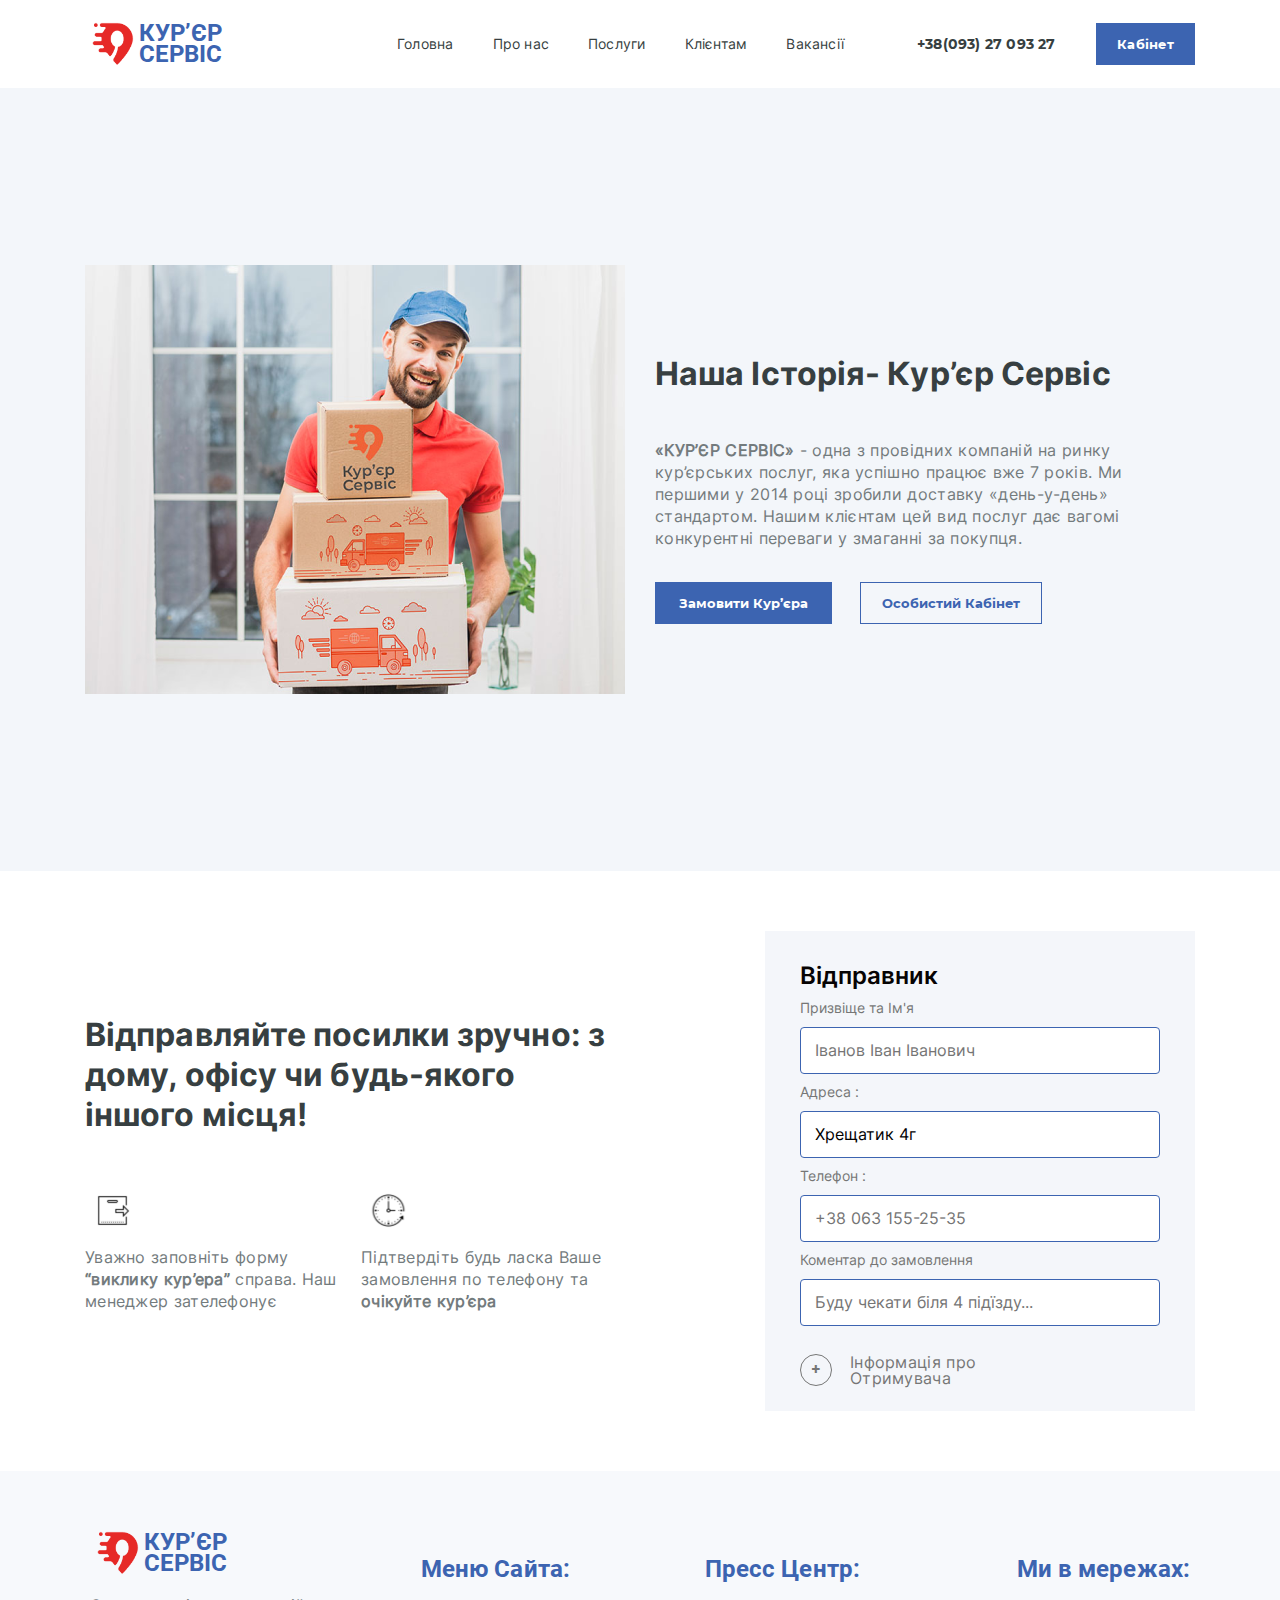
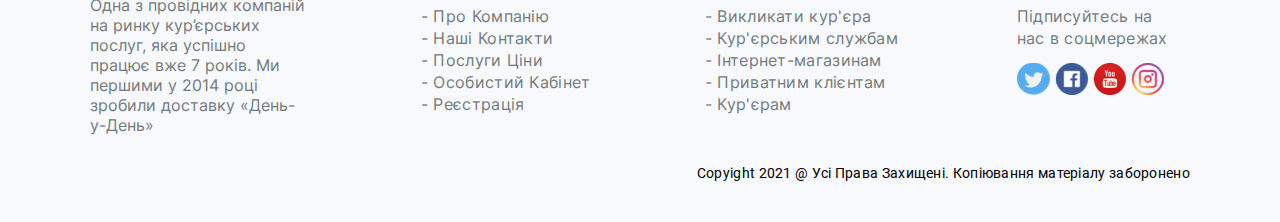
<file: pages/istotiya.html>
<!DOCTYPE html>
<html lang="ua">
<head>
	<meta charset="UTF-8">
	<meta name="viewport" content="width=device-width, initial-scale=1.0">
	<title>Кур’єр Сервіс</title>
	<link rel="stylesheet" href="../style/css/main.css">
	<link rel="stylesheet" href="../libs/owlcarousel/assets/owl.carousel.min.css">
	<link rel="stylesheet" href="../libs/owlcarousel/assets/owl.theme.default.min.css">
</head>
<body>
	<header class="header container">
	<section class="section">
		<div class="header__menu-bg"> 
		<div class="header__menu  ">
			<div class="header__menu-items">
				<a href="../index.html"  class="logo">
					<img src="../img/logo.svg" alt="logo" class="logo__img">
					<h1 class="logo__title">Кур’єр Сервіс</h1>
				</a>
				<div class="burger-menu">
					<span class="span1"></span>
					<span class="span2"></span>
					<span class="span3"></span>
				</div>
				<div class="menu-items"> 
				<div class="menu-burger-cross">
					<div class="menu-burger-cross__body"> 
						<div class="span-body"> 
					<span class="span4"></span>
					<span class="span5"></span>
					</div>
					</div>
				</div>
				<div class="menu-items__list">
					<div class="menu-items__list-links">
						<a href="../index.html" class="menu-items__list-link">Головна</a>
						<div class="menu-items__list-link-body"> 
						<a href="#" class="menu-items__list-link">Про нас</a>
						<div class="list-link__sub-menu">
							<div class="sub-menu__items">
								<a href="istotiya.html" class="sub-menu__link">Iсторiя компанiї</a>
								<a href="#" class="sub-menu__link">Переваги компанiї</a>
								<a href="#" class="sub-menu__link">Контакти компанії</a>
							</div>
						</div>
						</div>
						<div class="menu-items__list-link-body"> 
						<a href="#" class="menu-items__list-link">Послуги</a>
						<div class="list-link__sub-menu">
							<div class="sub-menu__items sub-menu__items-services">
								<a href="#" class="sub-menu__link sub-menu__link-services">Забiр вiдправлень</a>
								<a href="#" class="sub-menu__link sub-menu__link-services"> Послуга “Стандарт”</a>
								<a href="#" class="sub-menu__link sub-menu__link-services">Послуга “Експес”</a>
								<a href="#" class="sub-menu__link sub-menu__link-services">Послуга “Супер Експрес”</a>
								<a href="#" class="sub-menu__link sub-menu__link-services">Зони доставки</a>
							</div>
							</div>
							</div>
							<div class="menu-items__list-link-body"> 
						<a href="#" class="menu-items__list-link">Клієнтам</a>
						<div class="list-link__sub-menu ">
							<div class="sub-menu__items sub-menu__items-clients">
								<a href="#" class="sub-menu__link">Корпоративним клієнтам </a>
								<a href="#" class="sub-menu__link sub-menu__link-clients"> Нашi гарантiї</a>
							</div>
						</div>

						</div>
							<a href="#" class="menu-items__list-link">Вакансії</a>
						</div>
						</div>
						<div class="menu-items__list-contact"> 
				<a class="menu-items__list-number" 
				 href="tel:+380932709327"> 
					+38(093) 27 093 27
				</a>
				<button class="menu-items__list-button main-button">Кабінет</button>
				</div>
					</div>
				</div>
				 
				</div>
			</div>
		</div> 
		</div>
		</section>
 
		 
	</header> 
<article class="application container">
	<section class="section">
	<div class="aplication-body aplication-body-second">
		<div class="aplication-body__items">
			<img src="../img/delivery.png"  class="aplication-body__img aplication__body-img-second" alt="aplication">		
		 	<div class="aplication-body__list aplication-body__list-second">
		 		<div class="aplication-body__title">
		 		Наша Історія- Кур’єр Сервіс
		 		</div>
		 		<div class="aplication-img-mob-body"> 
		 		<img src="../img/delivery.png"  class="aplication-body__img-mob aplication__body-img-second-mob" alt="aplication">
		 		</div>
		 		<div class="aplication-body__description aplication-body__description-second">
		 		<p class="aplication-body__description-point aplication-body__description-point-second"><b>«КУР’ЄР СЕРВІС»</b> - одна з провiдних компанiй на ринку кур’єрських послуг, яка успiшно працює вже 7 рокiв. Ми першими у 2014 роцi зробили доставку «день-у-день» стандартом. Нашим клiєнтам цей вид послуг дає вагомi конкурентнi переваги у змаганнi за покупця. 
</p> 
		 		</div>
		 		<!-- <div class="aplication-img-mob-body"> 
		 		<img src="../img/delivery.png"  class="aplication-body__img-mob aplication__body-img-second-mob" alt="aplication">
		 		</div> -->
		 		<div class="aplication-body__buttons aplication-body__buttons-second">
		 			<button class="aplication-body__main-button main-button">Замовити Кур’єра</button>
		 			<button class="aplication-body__second-button second-button">Особистий Кабінет</button>
		 		</div>
		 	</div>

		</div>
	</div>
</section>
</article>
<article class="sender container">
	<section class="section">
	<div class="sender-body">
		<div class="sender-body__description sender-body__description-second">
			<h2 class="sender-body__title">
			  Відправляйте посилки зручно: з дому, офісу чи будь-якого іншого місця! 
			</h2>
			<div class="sender-body__items">
				<div class="sender-body__item">
					<img src="../img/form.svg" class="sender-body__item-img"alt="senderForm">
					<div class="sender-body__item-text">
						Уважно заповніть форму <b>“виклику кур’ера”</b> справа. Наш менеджер зателефонує
					</div>
					  	
				</div>
				<div class="sender-body__item">
					<img src="../img/clock.svg" class="sender-body__item-img"alt="senderClock">
					<div class="sender-body__item-text">
						Підтвердіть будь ласка Ваше замовлення по телефону та <b>очікуйте кур’єра</b>
					</div>
				</div>
			</div>
		</div>
		<div class="sender-body__form">
			<h3 class="sender-body__form-title">
				Відправник
			</h3>
			<form id="sender-form"  class="sender-form" method="POST">
				<div class="form-body"> 					 
			    	<div class="form-item">
				        <div class="form-group">
					        <label class="sender-form__label"   for="name">Призвіще та Ім'я</label>
					        <input id="name" placeholder="Іванов Іван Іванович" class="input input-name" name="name" type="text" required>
			          	</div>  
					</div>
					<div class="form-item"> 
				          <div class="form-group">
				            <label class="sender-form__label"for="address">Адреса :</label>
				            <input id="address" value="Хрещатик 4г" class="input input-address" name="address" type="text" required>
			          	</div>
					</div>
					<div class="form-item"> 
				          <div class="form-group">
				            <label class="sender-form__label"for="tel">Телефон :</label>
				            <input id="tel" placeholder="+38 063 155-25-35" class="input input-phone" name="tel" type="tel" required>
			          	</div>
					</div>
					<div class="form-item">
				        <div class="form-group">
					        <label class="sender-form__label"for="comment">Коментар до замовлення</label>
					        <input id="comment" placeholder="Буду чекати біля 4 підїзду..." class="input input-comment" name="comment" type="text" required>
			          	</div>  
					</div>
				</div>
            </form>
            <div class="sender-body__info">
            	<div class="sender-body__info-circle">
            		+
            	</div>
            	<span class="sender-body__info-title">
            		Інформація про Отримувача
            	</span>
            </div>
		</div>
	 
	</div>
		<div class="send-body-form2">
			 <div class="send-body-form2__body">
			<div class="sender-body__form sender-body__form2 ">
			<h3 class="sender-body__form-title">
				Отримувач
			</h3>
			<form id="sender-form"  class="sender-form" method="POST">
				<div class="form-body"> 					 
			    	<div class="form-item">
				        <div class="form-group">
					        <label class="sender-form__label"   for="name2">Призвіще та Ім'я</label>
					        <input id="name2" placeholder="Іванов Іван Іванович" class="input input-name" name="name" type="text" required>
			          	</div>  
					</div>
					<div class="form-item"> 
				          <div class="form-group">
				            <label class="sender-form__label"for="address2">Адреса :</label>
				            <input id="address2" placeholder="Хрещатик 4г" class="input input-address" name="address" type="text" required>
			          	</div>
					</div>
					<div class="form-item"> 
				          <div class="form-group">
				            <label class="sender-form__label"for="tel2">Телефон :</label>
				            <input id="tel2" placeholder="+38 063 155-25-35" class="input input-phone" name="tel" type="tel" required>
			          	</div>
					</div>
					<div class="form-item">
				        <div class="form-group">
					        <label class="sender-form__label"for="comment2">Коментар до замовлення</label>
					        <input id="comment2" placeholder="Буду чекати біля 4 підїзду..." class="input input-comment" name="comment" type="text" required>
			          	</div>  
					</div>
					<div class="form-item form-item-check">
				        <div class="form-group form-group-check">
					        <input id="check" placeholder="Буду чекати біля 4 підїзду..." class="input input-comment checkbox" name="comment" type="checkbox" required><label class="sender-form__label sender-form__label-check"for="check">Зателефонувати мені</label>
			          	</div>  
					</div>
					<div class="form-item form-item-check">
				        <div class="form-group  ">
					      <button class="aplication-body__main-button main-button btn-form2">Виклик кур'єра</button>
			          	</div>  
					</div>
					

				</div>
            </form>
 
		</div>
			 </div>
		</div>
</section>
</article>

 
 
<footer class="container footer">
	<section class="section">
	<div class="footer-body">
		<div class="footer-body__items"> 
		<div class="footer-body__item">
			<div class="logo">
					<img src="../img/logo.svg" alt="logo" class="logo__img">
					<h1 class="logo__title">Кур’єр Сервіс</h1>
			</div>
			<div class="footer-body__description footer-body__description-1">
				Одна з провiдних компанiй на ринку кур’єрських послуг, яка успiшно працює вже 7 рокiв. Ми першими у 2014 роцi зробили доставку «День-у-День»
			</div>
		</div>
		<div class="footer-body__item second-footer-item">
			<div class="footer-body__title">
 				Меню Сайта:
			</div>
			<div class="footer-body__description footer-body__description-2">
				<p class="footer-body__description-item"><a href=""> - Про Компанію</a></p>
				<p class="footer-body__description-item"><a href=""> - Наші Контакти</a></p>
				<p class="footer-body__description-item"><a href=""> - Послуги Ціни</a></p>
				<p class="footer-body__description-item"><a href=""> - Особистий Кабінет</a></p>
				<p class="footer-body__description-item"><a href=""> - Реєстрація</a> </p>
			</div>
		</div>
		<div class="footer-body__item  second-footer-item">
			<div class="footer-body__title">
 				Пресс Центр:
			</div>
			<div class="footer-body__description footer-body__description-3">
				<p class="footer-body__description-item"><a href=""> - Викликати кур'єра</a></p>
				<p class="footer-body__description-item"><a href=""> - Кур'єрським службам</a></p>
				<p class="footer-body__description-item"><a href=""> - Інтернет-магазинам</a></p>
				<p class="footer-body__description-item"><a href=""> - Приватним клієнтам</a></p>
				<p class="footer-body__description-item"><a href=""> - Кур'єрам</a></p>
				 
			</div>
		</div>
		<div class="footer-body__item  second-footer-item">
			<div class="footer-body__title">
 				Ми в мережах:
			</div>
			<div class="footer-body__description footer-body__description-4">
				<div class="footer-body__description-item">
					Підписуйтесь на нас в соцмережах
				</div>
				<div class="footer-body__description-social">
					<a href=""><img class="footer-body__description-social-item" src="../img/social/twitter.svg" alt="twitter"></a>
					<a href=""><img class="footer-body__description-social-item" src="../img/social/fb.svg" alt="fb"></a>
					<a href=""><img class="footer-body__description-social-item" src="../img/social/youtube.svg" alt="youtube"></a>
					<a href=""><img class="footer-body__description-social-item" src="../img/social/instagram.svg" alt="inst"></a>
				</div>
			</div>
		</div>
		 
	</div>
	 <div class="footer__copyight">
			<p class="footer__copyight-item"> Copyight 2021 @ Усі Права Захищені. Копіювання матеріалу заборонено</p>
		</div>
	</div>
</section>
</footer>
<script src="../libs/jquery/jquery-3.5.1.min.js"></script>
<script src="../libs/owlcarousel/owl.carousel.min.js">	
</script>
<script src="../js/main.js">
</script>
</body>
</html>
</file>
<file: css/main.css>
html,body{font-family:'Roboto',Arial,sans-serif;margin:0;padding:0}.container{width:940px;margin:0 auto}input,button{outline:none;border:none}h2,h1,h4,h3,p{padding:0;margin:0}a{text-decoration:none}.navBurger{z-index:99;position:fixed;right:20px;top:20px;cursor:pointer;background:#30ac0b;box-sizing:border-box;background-clip:content-box;width:30px;height:24px;border-top:11px solid transparent;border-bottom:11px solid transparent;-webkit-transform:rotate(0deg);-ms-transform:rotate(0deg);transform:rotate(0deg);-webkit-transition:all 0.25s ease-in-out;transition:all 0.25s ease-in-out}.navBurger:before,.navBurger:after{content:"";position:absolute;background:#30ac0b;height:2px;width:100%;right:0;will-change:rotate;-webkit-transform:rotate(0deg);-ms-transform:rotate(0deg);transform:rotate(0deg);-webkit-transition:all 0.5s ease;transition:all 0.5s ease}.navBurger:before{top:-10px}.navBurger:after{bottom:-10px;width:90%}.navBurger.active{background:transparent;background-clip:content-box}.navBurger.active:before{-webkit-transform:rotate(135deg);-ms-transform:rotate(135deg);transform:rotate(135deg);top:0;background:#eee;width:110%}.navBurger.active:after{bottom:0;-webkit-transform:rotate(-135deg);-ms-transform:rotate(-135deg);transform:rotate(-135deg);background:#eee;width:110%}.menu__link{color:#ffffff;text-decoration:none;text-transform:uppercase;-webkit-transition:0.4s;transition:0.4s;list-style-type:none}.menu__link_active{color:#3fba1a}li{list-style-type:none}.menu__list{padding-left:0px}.header__menu{-webkit-box-orient:vertical;-webkit-box-direction:normal;-webkit-flex-direction:column;-ms-flex-direction:column;flex-direction:column;color:#fff;position:fixed;left:0;top:0;z-index:91;width:50%;height:100vh;display:-webkit-box;display:-webkit-flex;display:-ms-flexbox;display:flex;background-color:rgba(0,0,0,0.7);-webkit-transition:0.5s;transition:0.5s;padding-left:0px;-webkit-transform:translateX(200%);-ms-transform:translateX(200%);transform:translateX(200%)}.menu__active{-webkit-transform:translateX(100%);-ms-transform:translateX(100%);transform:translateX(100%)}.menu__active2{-webkit-transform:translateX(-100%);-ms-transform:translateX(-100%);transform:translateX(-100%)}.menu__list{display:-webkit-box;display:-webkit-flex;display:-ms-flexbox;display:flex;-webkit-justify-content:space-around;-ms-flex-pack:distribute;justify-content:space-around;-webkit-box-align:center;-webkit-align-items:center;-ms-flex-align:center;align-items:center;height:50%;-webkit-box-orient:vertical;-webkit-box-direction:normal;-webkit-flex-direction:column;-ms-flex-direction:column;flex-direction:column}.menu__btn{width:30px;height:30px;background-color:#fed136;border-radius:50%;position:absolute;right:-35px;top:10px}.menu__btn span,.menu__btn span::before,.menu__btn span::after{position:absolute;top:50%;margin-top:-1.5px;left:50%;margin-left:-10px;width:20px;height:3px;background-color:#222}.menu__btn span::before,.menu__btn span::after{content:'';display:block;-webkit-transition:0.2s;transition:0.2s}.menu__btn span::before{-webkit-transform:translateY(-5px);-ms-transform:translateY(-5px);transform:translateY(-5px)}.menu__btn span::after{-webkit-transform:translateY(5px);-ms-transform:translateY(5px);transform:translateY(5px)}.menu__btn_active span:before{-webkit-transform:rotate(-40deg);-ms-transform:rotate(-40deg);transform:rotate(-40deg)}.menu__btn_active span{height:0}.menu__btn_active span{margin-top:1%}.menu__btn_active span:after{-webkit-transform:rotate(40deg);-ms-transform:rotate(40deg);transform:rotate(40deg)}.menu__logo{width:100px;height:112px}.menu__logo__item{display:-webkit-box;display:-webkit-flex;display:-ms-flexbox;display:flex;-webkit-box-pack:center;-webkit-justify-content:center;-ms-flex-pack:center;justify-content:center;padding-top:20px}.modal-content{width:360px;height:616px;background-color:white;border-radius:4px}.modal-popup-img-item{width:360px;height:216px;border-radius:4px}.popup-input,.popup-input2{border:1px solid #8f8686;font-size:20px;border-radius:7px;padding:5px;height:42px}.form-popup-item{display:-webkit-box;display:-webkit-flex;display:-ms-flexbox;display:flex;-webkit-box-pack:center;-webkit-justify-content:center;-ms-flex-pack:center;justify-content:center;-webkit-box-orient:vertical;-webkit-box-direction:normal;-webkit-flex-direction:column;-ms-flex-direction:column;flex-direction:column;-webkit-box-align:center;-webkit-align-items:center;-ms-flex-align:center;align-items:center}.popup-button{cursor:pointer;color:#ffffff;font-size:14px;padding:0 30px;height:50px;border-radius:55px;background-color:#3fba1a;font-weight:700;margin:5px 0}.header-form-item{display:-webkit-box;display:-webkit-flex;display:-ms-flexbox;display:flex;-webkit-box-pack:center;-webkit-justify-content:center;-ms-flex-pack:center;justify-content:center;padding-top:15px}.modal-content{position:relative}.close-popup{position:absolute;top:0;right:15px;font-size:42px;-webkit-transform:rotate(45deg);-ms-transform:rotate(45deg);transform:rotate(45deg);cursor:pointer}.modal-content2{width:360px;height:625px;background-color:white;border-radius:4px}.modal-popup-img-item2{width:360px;height:240px;border-radius:4px}.form-popup-item2{display:flex;-webkit-box-pack:center;-webkit-justify-content:center;-ms-flex-pack:center;justify-content:center;display:-webkit-box;display:-webkit-flex;display:-ms-flexbox;display:flex;-webkit-box-pack:center;-webkit-justify-content:center;-ms-flex-pack:center;justify-content:center;-webkit-box-orient:vertical;-webkit-box-direction:normal;-webkit-flex-direction:column;-ms-flex-direction:column;flex-direction:column;-webkit-box-align:center;-webkit-align-items:center;-ms-flex-align:center;align-items:center}.popup-button2{cursor:pointer;color:#ffffff;font-size:14px;padding:0 30px;height:50px;border-radius:55px;background-color:#3fba1a;font-weight:700}.header-form-item2{display:-webkit-box;display:-webkit-flex;display:-ms-flexbox;display:flex;-webkit-box-pack:center;-webkit-justify-content:center;-ms-flex-pack:center;justify-content:center;padding-top:15px}.modal-content2{position:relative}.close-popup2{position:absolute;top:0;right:15px;font-size:42px;-webkit-transform:rotate(45deg);-ms-transform:rotate(45deg);transform:rotate(45deg);cursor:pointer}.footer__link{text-decoration:none;color:white;cursor:pointer}.bg-modal{width:100%;height:100%;background-color:rgba(10,10,10,0.7);position:absolute;top:0;z-index:80;display:-webkit-box;display:-webkit-flex;display:-ms-flexbox;display:flex;-webkit-box-pack:center;-webkit-justify-content:center;-ms-flex-pack:center;justify-content:center;-webkit-box-align:center;-webkit-align-items:center;-ms-flex-align:center;align-items:center;position:fixed;visibility:hidden;opacity:0;-webkit-transition:0.3s linear;transition:0.3s linear;z-index:100}.bg-modal2{width:100%;height:100%;background-color:rgba(10,10,10,0.7);position:absolute;z-index:80;display:-webkit-box;display:-webkit-flex;display:-ms-flexbox;display:flex;-webkit-box-pack:center;-webkit-justify-content:center;-ms-flex-pack:center;justify-content:center;-webkit-box-align:center;-webkit-align-items:center;-ms-flex-align:center;align-items:center;position:fixed;top:0;visibility:hidden;opacity:0;-webkit-transition:0.3s linear;transition:0.3s linear;z-index:100}.bg-modal-enter{display:-webkit-box;display:-webkit-flex;display:-ms-flexbox;display:flex;overflow-y:hidden;visibility:visible;opacity:1}.bg-modal2-enter{display:-webkit-box;display:-webkit-flex;display:-ms-flexbox;display:flex;overflow-y:hidden;visibility:visible;opacity:1}.popup-error{font-weight:600;font-size:11px;color:#de5555;margin:1px 0}.popup-success-input{border:2px solid #65f06e}.success-popup{width:100%;height:100%;background-color:rgba(10,10,10,0.7);position:absolute;top:0;z-index:80;display:-webkit-box;display:-webkit-flex;display:-ms-flexbox;display:flex;-webkit-box-pack:center;-webkit-justify-content:center;-ms-flex-pack:center;justify-content:center;-webkit-box-align:center;-webkit-align-items:center;-ms-flex-align:center;align-items:center;position:fixed;visibility:hidden;opacity:0;-webkit-transition:0.4s linear;transition:0.4s linear;z-index:100}.success-enter{display:-webkit-box;display:-webkit-flex;display:-ms-flexbox;display:flex;visibility:visible;opacity:1}.success-body{position:relative;width:360px;height:240px;background-color:white;border-radius:20px}.success-text{display:-webkit-box;display:-webkit-flex;display:-ms-flexbox;display:flex;-webkit-box-align:center;-webkit-align-items:center;-ms-flex-align:center;align-items:center;-webkit-box-pack:center;-webkit-justify-content:center;-ms-flex-pack:center;justify-content:center;height:70%}.close-success{position:absolute;top:0;right:15px;font-size:42px;-webkit-transform:rotate(45deg);-ms-transform:rotate(45deg);transform:rotate(45deg);cursor:pointer}.success-button-item{display:-webkit-box;display:-webkit-flex;display:-ms-flexbox;display:flex;-webkit-box-pack:center;-webkit-justify-content:center;-ms-flex-pack:center;justify-content:center}.success-button{cursor:pointer;color:#ffffff;font-size:14px;padding:0 30px;height:50px;border-radius:55px;background-color:#3fba1a;font-weight:700;width:60%}.errorinput{border:2px solid #ff6666}.error-input-file{border:2px solid #ff6666;border-radius:50px;padding:12px}.success-input-file{border:2px solid #65f06e;border-radius:50px;padding:12px}.errorinput-mail{border:2px solid #ff6666}.form-popup-group{display:-webkit-box;display:-webkit-flex;display:-ms-flexbox;display:flex;-webkit-box-orient:vertical;-webkit-box-direction:normal;-webkit-flex-direction:column;-ms-flex-direction:column;flex-direction:column}.popup-label{padding:4px;font-size:13px;font-weight:bold;margin:0 0 0 1px}.ourcompany-button,.advantages-button,.payments-button-2,.tobecomethedriver-button{display:-webkit-box;display:-webkit-flex;display:-ms-flexbox;display:flex;-webkit-box-align:center;-webkit-align-items:center;-ms-flex-align:center;align-items:center;-webkit-box-pack:center;-webkit-justify-content:center;-ms-flex-pack:center;justify-content:center}.popup-label2{padding:4px;font-size:13px;font-weight:bold;margin:0 0 0 1px}.form-popup-group2{display:-webkit-box;display:-webkit-flex;display:-ms-flexbox;display:flex;-webkit-box-orient:vertical;-webkit-box-direction:normal;-webkit-flex-direction:column;-ms-flex-direction:column;flex-direction:column}.form-popup-body{height:243px}.header-logo{width:auto;height:200px}.imgtest,.section-advantages-img{height:88px;width:88px}.imgtest1{display:-webkit-box;display:-webkit-flex;display:-ms-flexbox;display:flex;-webkit-box-pack:center;-webkit-justify-content:center;-ms-flex-pack:center;justify-content:center;-webkit-box-align:center;-webkit-align-items:center;-ms-flex-align:center;align-items:center;width:auto}.section-advantages-img{height:auto;width:88px}.slick-next:before{position:relative;color:green;right:20%}button.slick-next.slick-arrow{right:11%}.slick-prev:before{position:relative;color:green;left:-341px}button.slick-prev.slick-arrow{z-index:3;left:11%}.slick-prev:before{left:-132%}.slick-next:before{right:70px}.slick-prev,.slick-next{position:absolute;display:block;height:20px;width:20px;line-height:0px;font-size:0px;cursor:pointer;background:transparent;color:transparent;top:50%;-webkit-transform:translate(0, -50%);-ms-transform:translate(0, -50%);transform:translate(0, -50%);padding:0;border:none;outline:none}.slick-prev:hover,.slick-prev:focus,.slick-next:hover,.slick-next:focus{outline:none;background:transparent;color:transparent}.slick-prev:hover:before,.slick-prev:focus:before,.slick-next:hover:before,.slick-next:focus:before{opacity:1}.slick-prev.slick-disabled:before,.slick-next.slick-disabled:before{opacity:0.25}.slick-prev:before,.slick-next:before{font-family:"slick";font-size:50px;line-height:1;opacity:0.75;position:relative;color:green;right:20%;-webkit-font-smoothing:antialiased;-moz-osx-font-smoothing:grayscale}.slick-prev{left:-25px}[dir="rtl"] .slick-prev{left:auto;right:-25px}.slick-prev:before{content:"тЖР"}[dir="rtl"] .slick-prev:before{content:"тЖТ"}.slick-next{right:-25px}[dir="rtl"] .slick-next{left:-25px;right:auto}.slick-next:before{content:"тЖТ"}[dir="rtl"] .slick-next:before{content:"тЖР"}.slick-dotted.slick-slider{margin-bottom:30px}.slick-dots{position:absolute;bottom:-25px;list-style:none;display:block;text-align:center;padding:0;margin:0;width:100%}.slick-dots li{position:relative;display:inline-block;height:20px;width:20px;margin:0 5px;padding:0;cursor:pointer}.slick-dots li button{border:0;background:transparent;display:block;height:20px;width:20px;outline:none;line-height:0px;font-size:0px;color:transparent;padding:5px;cursor:pointer}.slick-dots li button:hover,.slick-dots li button:focus{outline:none}.slick-dots li button:hover:before,.slick-dots li button:focus:before{opacity:1}.slick-dots li button:before{position:absolute;top:0;left:0;content:"тАв";width:20px;height:20px;font-family:"slick";font-size:6px;line-height:20px;text-align:center;color:black;opacity:0.25;-webkit-font-smoothing:antialiased;-moz-osx-font-smoothing:grayscale}.slick-dots li.slick-active button:before{color:black;opacity:0.75}.slick-slider{position:relative;display:block;box-sizing:border-box;-webkit-touch-callout:none;-webkit-user-select:none;-khtml-user-select:none;-moz-user-select:none;-ms-user-select:none;user-select:none;-ms-touch-action:pan-y;touch-action:pan-y;-webkit-tap-highlight-color:transparent}.slick-list{position:relative;overflow:hidden;display:block;margin:0;padding:0}.slick-list:focus{outline:none}.slick-list.dragging{cursor:pointer;cursor:hand}.slick-slider .slick-track,.slick-slider .slick-list{-webkit-transform:translate3d(0, 0, 0);-ms-transform:translate3d(0, 0, 0);transform:translate3d(0, 0, 0)}.slick-track{position:relative;left:0;top:0;display:block;margin-left:auto;margin-right:auto}.slick-track:before,.slick-track:after{content:"";display:table}.slick-track:after{clear:both}.slick-loading .slick-track{visibility:hidden}.slick-slide{float:left;height:100%;min-height:1px;display:none}[dir="rtl"] .slick-slide{float:right}.slick-slide img{display:block}.slick-slide.slick-loading img{display:none}.slick-slide.dragging img{pointer-events:none}.slick-initialized .slick-slide{display:block}.slick-loading .slick-slide{visibility:hidden}.slick-vertical .slick-slide{display:block;height:auto;border:1px solid transparent}.slick-arrow.slick-hidden{display:none}.header{background:url("../img/background/bgmin.jpg") no-repeat center top/cover;background-blend-mode:multiply;width:100%;display:-webkit-box;display:-webkit-flex;display:-ms-flexbox;display:flex;text-align:center;box-sizing:border-box}.header-title{padding:125px 0}.header-h2{font-size:30px;color:#008600;text-transform:uppercase;margin-top:43px}.header-h3{color:#3fba1a;font-weight:700;font-size:25px;padding:0 10px;margin-bottom:60px;margin-top:20px}.header-button{cursor:pointer;color:#ffffff;font-size:14px;padding:0 30px;height:50px;border-radius:55px;background-color:#3fba1a;font-weight:700}.autoflash{position:relative;overflow:hidden;-webkit-transform:translate3d(0, 0, 0);transform:translate3d(0, 0, 0)}.flash{content:"";background-color:rgba(255,255,255,0.5);background:-webkit-gradient(linear, left top, right top, from(rgba(255,255,255,0.1)), to(rgba(255,255,255,0.4)));background:-webkit-linear-gradient(left, rgba(255,255,255,0.1), rgba(255,255,255,0.4));background:-webkit-linear-gradient(0deg, rgba(255,255,255,0.1), rgba(255,255,255,0.4));background:linear-gradient(90deg, rgba(255,255,255,0.1), rgba(255,255,255,0.4));height:60px;width:45px;top:0px;left:-105px;position:absolute;-webkit-transform:skewX(-45deg);-ms-transform:skewX(-45deg);transform:skewX(-45deg)}.lighting{-webkit-animation:moving 3.5s linear  infinite;-ms-animation:moving 3.5s linear  infinite;animation:moving 3.5s linear  infinite}@-webkit-keyframes moving{30%{-webkit-transform:skewX(-45deg) translateX(33.5em);transform:skewX(-45deg) translateX(33.5em)}100%{-webkit-transform:skewX(-45deg) translateX(33.5em);transform:skewX(-45deg) translateX(33.5em)}}@keyframes moving{30%{-webkit-transform:skewX(-45deg) translateX(33.5em);transform:skewX(-45deg) translateX(33.5em)}100%{-webkit-transform:skewX(-45deg) translateX(33.5em);transform:skewX(-45deg) translateX(33.5em)}}.btn__up{width:68px;position:fixed;bottom:-75px;left:20px;z-index:90;outline:0 !important;cursor:pointer;-webkit-transition:.4s;transition:.4s}.btn__up-active{bottom:55px}.advantages-h1{font-size:38px}.section-advantages-items{padding-top:30px;display:-webkit-box;display:-webkit-flex;display:-ms-flexbox;display:flex;width:330px}.section-advantages{background-color:#ffffff}.section-advantages-img{max-width:120px;max-height:88px}.advantages-p{font-weight:300;font-family:'Roboto',Arial,sans-serif;line-height:1.55;font-size:12px;padding-top:8px}.section-advantages-item{display:-webkit-box;display:-webkit-flex;display:-ms-flexbox;display:flex;-webkit-flex-wrap:wrap;-ms-flex-wrap:wrap;flex-wrap:wrap;-webkit-justify-content:space-around;-ms-flex-pack:distribute;justify-content:space-around}.section-advantages-title{text-align:center}.section-advantages-items-title{margin-left:30px}.advantages-h2{font-size:38px;padding-top:70px}.advantages-h4,.advantages-h2{color:#2a6b16;font-weight:600}.uppercase{text-transform:uppercase}.advantages-title-p{font-weight:300;font-family:sans-serif;padding-top:20px;font-size:22px}.new-uppercase{color:#4bd422}.advantages-h3{font-weight:bold;font-size:22px;padding-top:20px}.advantages-button{cursor:pointer;color:#ffffff;font-size:16px;padding:0 30px;height:50px;border-radius:55px;background-color:#3fba1a;font-weight:700;width:250px;height:60px}.section-advantages-button{padding:70px 0;display:-webkit-box;display:-webkit-flex;display:-ms-flexbox;display:flex;-webkit-box-pack:center;-webkit-justify-content:center;-ms-flex-pack:center;justify-content:center;-webkit-box-align:center;-webkit-align-items:center;-ms-flex-align:center;align-items:center}.a{text-decoration:none}.section-ourcompany{background:url("../img/background/bg2.jpg") no-repeat center top/cover;background-blend-mode:multiply;width:100%}.section-ourcompany-title{padding:30px 5px 0;max-width:460px}.ourcompany-h2{color:#008600;font-size:68px;margin-top:85px;margin-bottom:30px}.ourcompany-p{font-size:18px;line-height:1.55;font-weight:300;color:#dae9ee}.ourcompany-p2{padding-top:20px}.bold{font-weight:900}.ourcompany-button{cursor:pointer;color:#ffffff;font-size:14px;padding:0 30px;height:50px;width:250px;height:59px;background-color:#3fba1a;font-weight:700}.section-ourcompany-button{padding:40px 0 90px 0}.section-license-paragraph{text-transform:uppercase;color:#ffffff;background-color:black;text-align:center;width:300px;z-index:2}.section-license-title{text-align:center;display:-webkit-box;display:-webkit-flex;display:-ms-flexbox;display:flex;-webkit-box-align:center;-webkit-align-items:center;-ms-flex-align:center;align-items:center;-webkit-box-pack:center;-webkit-justify-content:center;-ms-flex-pack:center;justify-content:center;-webkit-box-orient:vertical;-webkit-box-direction:normal;-webkit-flex-direction:column;-ms-flex-direction:column;flex-direction:column}.license-h3{padding:7px 0;font-size:14px}.section-license{padding:50px 0}.line_top{width:100%;text-align:center;position:relative;display:-webkit-box;display:-webkit-flex;display:-ms-flexbox;display:flex;-webkit-box-pack:center;-webkit-justify-content:center;-ms-flex-pack:center;justify-content:center}.line_top:after{content:'';position:absolute;top:50%;left:0;right:0;height:1px;background-color:#000}.license-p-partner{color:#2a6b16;font-size:20px;line-height:1.35;padding-top:30px;font-weight:bold}.license-p{font-size:20px;line-height:1.35;padding-top:30px;color:#666363}.line_bottopm{padding-top:53px;padding-bottom:21px;width:100%;text-align:center;position:relative;display:-webkit-box;display:-webkit-flex;display:-ms-flexbox;display:flex;-webkit-box-pack:center;-webkit-justify-content:center;-ms-flex-pack:center;justify-content:center}.line_bottopm:after{content:'';position:absolute;top:51%;left:0;right:0;height:1px;background-color:#000}.container-section-payments{background:url("../img/background/bg3.jpg") no-repeat center top/cover;background-blend-mode:multiply;outline:none;border:0}.container-section-payments-2{background:url("../img/background/bg3.jpg") no-repeat center top/cover;background-blend-mode:multiply;outline:none;border:0}.payments-button{cursor:pointer;color:#ffffff;font-size:14px;padding:0 30px;height:50px;border-radius:55px;background-color:#3fba1a;font-weight:700;width:250px;height:60px}.payments-button-2{cursor:pointer;color:#ffffff;font-size:14px;padding:0 30px;height:50px;border-radius:55px;background-color:#3fba1a;font-weight:700;width:290px;height:60px}.section-payments-button-2{margin-top:40px;margin-bottom:60px}.section-payments-title{color:#dae9ee}.section-payments-paragraph,.section-payments-text,.section-payments-button,.section-payments-button-2{display:-webkit-box;display:-webkit-flex;display:-ms-flexbox;display:flex;-webkit-box-pack:center;-webkit-justify-content:center;-ms-flex-pack:center;justify-content:center;-webkit-box-align:center;-webkit-align-items:center;-ms-flex-align:center;align-items:center;text-align:center}.section-payments-text{-webkit-box-orient:vertical;-webkit-box-direction:normal;-webkit-flex-direction:column;-ms-flex-direction:column;flex-direction:column;height:102px;font-size:18px}.section-payments-paragraph{font-size:32px;padding-top:160px}.payments-p{padding-top:20px}.payments-p2{padding-bottom:20px}.section-payments-button{margin-bottom:60px;margin-top:40px}.payments-h2{padding:0 20px;height:191px}.section-requirements-text{width:240px;padding-top:30px;color:#2a6b16;font-weight:bold}.section-requirements-item{display:-webkit-box;display:-webkit-flex;display:-ms-flexbox;display:flex;-webkit-justify-content:space-around;-ms-flex-pack:distribute;justify-content:space-around;-webkit-flex-wrap:wrap;-ms-flex-wrap:wrap;flex-wrap:wrap;padding-top:30px}.requirements-h2{color:#2a6b16;font-weight:600;font-size:31px;padding-top:40px}.section-requirements-text-number-item{color:white;background-color:#2a6b16;width:19px;text-align:center;border-radius:51px;padding:10px 10px;border-color:blue;border:2px solid #51bf30}.section-requirements-text-number{padding-bottom:11px}.section-requirements{padding-bottom:50px}.section-bonus{background:url("../img/background/bgmin.jpg") no-repeat center top/cover;background-blend-mode:multiply;width:100%;display:-webkit-box;display:-webkit-flex;display:-ms-flexbox;display:flex;text-align:center;box-sizing:border-box}.bonus-button{cursor:pointer;color:#ffffff;font-size:14px;padding:0 30px;height:50px;border-radius:55px;background-color:#3fba1a;font-weight:700;width:300px;height:60px;display:-webkit-box;display:-webkit-flex;display:-ms-flexbox;display:flex;-webkit-box-align:center;-webkit-align-items:center;-ms-flex-align:center;align-items:center;-webkit-box-pack:center;-webkit-justify-content:center;-ms-flex-pack:center;justify-content:center}.section-bonus-paragraph{color:white;font-size:28px;padding:120px 13px 0 13px}.bonus-h2-color{color:#2a6b16}.section-bonus-text{padding:60px 24px 0 24px;color:white;font-size:24px}.section-bonus-button{padding-top:80px;padding-bottom:120px;display:-webkit-box;display:-webkit-flex;display:-ms-flexbox;display:flex;-webkit-box-align:center;-webkit-align-items:center;-ms-flex-align:center;align-items:center;-webkit-box-pack:center;-webkit-justify-content:center;-ms-flex-pack:center;justify-content:center}.section-bonussystem-img{width:88px}.section-bonussystem-item{display:-webkit-box;display:-webkit-flex;display:-ms-flexbox;display:flex;-webkit-justify-content:space-around;-ms-flex-pack:distribute;justify-content:space-around;-webkit-flex-wrap:wrap;-ms-flex-wrap:wrap;flex-wrap:wrap}.section-bonussystem-items-title,.bonussystem-h2{text-align:center}.bonussystem-p{width:250px}.bonussystem-h4,.bonussystem-h2{color:#2a6b16}.bonussystem-h2-color{color:#43bf1d}.bonussystem-h2{padding:60px 0 40px 0;font-size:42px}.bonussystem-h4{font-size:22px;padding:25px 0}.bonussystem-p-space{display:block;padding-bottom:30px}.section-bonussystem-items{padding-top:20px}.section-license-bonussystem-title{padding-top:34px}.section-tobecomethedriver{background:url("../img/background/bg4.jpg") no-repeat center top/cover;background-blend-mode:multiply;width:100%;display:-webkit-box;display:-webkit-flex;display:-ms-flexbox;display:flex;text-align:center;box-sizing:border-box}.tobecomethedriver-button{cursor:pointer;color:#ffffff;font-size:14px;padding:0 30px;height:50px;border-radius:55px;background-color:#3fba1a;font-weight:700;width:300px;height:60px}.section-tobecomethedriver-paragraph{color:white;font-size:28px;padding:120px 13px 0 13px}.tobecomethedriver-h2-color{color:#2a6b16}.section-tobecomethedriver-text{padding:60px 24px 0 24px;color:white;font-size:24px}.section-tobecomethedriver-button{padding-top:80px;padding-bottom:120px;display:-webkit-box;display:-webkit-flex;display:-ms-flexbox;display:flex;-webkit-box-pack:center;-webkit-justify-content:center;-ms-flex-pack:center;justify-content:center}.section-registration{color:white;background:url("../img/background/bgmin.jpg") no-repeat center top/cover;background-blend-mode:multiply;width:100%;display:-webkit-box;display:-webkit-flex;display:-ms-flexbox;display:flex;text-align:center;box-sizing:border-box}.form-registration-group{display:-webkit-box;display:-webkit-flex;display:-ms-flexbox;display:flex;-webkit-box-orient:vertical;-webkit-box-direction:normal;-webkit-flex-direction:column;-ms-flex-direction:column;flex-direction:column}.registration-input,.form-registration-group{width:300px}.form-registration-group-item{-webkit-box-align:center;-webkit-align-items:center;-ms-flex-align:center;align-items:center;display:-webkit-box;display:-webkit-flex;display:-ms-flexbox;display:flex;-webkit-box-orient:vertical;-webkit-box-direction:normal;-webkit-flex-direction:column;-ms-flex-direction:column;flex-direction:column}.file-registration-item{-webkit-box-align:center;-webkit-align-items:center;-ms-flex-align:center;align-items:center;display:-webkit-box;display:-webkit-flex;display:-ms-flexbox;display:flex;-webkit-box-orient:vertical;-webkit-box-direction:normal;-webkit-flex-direction:column;-ms-flex-direction:column;flex-direction:column;margin-top:30px}.file-registrationcertificate{-webkit-box-align:center;-webkit-align-items:center;-ms-flex-align:center;align-items:center;display:-webkit-box;display:-webkit-flex;display:-ms-flexbox;display:flex;-webkit-box-orient:vertical;-webkit-box-direction:normal;-webkit-flex-direction:column;-ms-flex-direction:column;flex-direction:column;margin-top:30px}.registration-label{text-align:left;padding-top:20px;margin-bottom:10px}.registration-label-2{padding-bottom:20px}.registration-input{font-size:20px;border-radius:7px;padding:15px}.registration-h2{padding:50px 0 30px 0;color:#329e00;font-size:45px}.section-registration-text{color:#329e00}.file-registration-item input[type=file]{outline:0;opacity:0;pointer-events:none;-webkit-user-select:none;-moz-user-select:none;-ms-user-select:none;user-select:none}.title-button-registration{border:2px solid green;border-radius:50px;padding:12px}.control-file-registration{padding-top:30px}.button-registration{cursor:pointer;color:#ffffff;font-size:14px;padding:0 30px;height:50px;border-radius:55px;background-color:#3fba1a;font-weight:700;width:300px;height:60px}.button-registration-item{margin:40px 0}.title-button-registration{cursor:pointer}.popularquestions-h2{text-align:center;color:#008600;padding-top:40px}.section-popularquestions-title{padding-bottom:40px}.section-ordercall{background:url("../img/background/bg4.jpg") no-repeat center top/cover;background-blend-mode:multiply;width:100%;display:-webkit-box;display:-webkit-flex;display:-ms-flexbox;display:flex;text-align:center;box-sizing:border-box}.ordercall-button{cursor:pointer;color:#ffffff;font-size:14px;padding:0 30px;height:50px;border-radius:55px;background-color:#3fba1a;font-weight:700;width:300px;height:60px}.section-ordercall-button{padding-top:80px;padding-bottom:120px}.footer-logo{width:100px}.section-footer-item{display:-webkit-box;display:-webkit-flex;display:-ms-flexbox;display:flex;-webkit-justify-content:space-around;-ms-flex-pack:distribute;justify-content:space-around;-webkit-flex-wrap:wrap;-ms-flex-wrap:wrap;flex-wrap:wrap}.section-footeritems{width:250px;padding:20px 15px 0 15px}footer{background-color:black;color:#fff}.site__footer{display:-webkit-box;display:-webkit-flex;display:-ms-flexbox;display:flex;-webkit-box-pack:center;-webkit-justify-content:center;-ms-flex-pack:center;justify-content:center;-webkit-box-align:center;-webkit-align-items:center;-ms-flex-align:center;align-items:center;text-align:center;-webkit-box-orient:vertical;-webkit-box-direction:normal;-webkit-flex-direction:column;-ms-flex-direction:column;flex-direction:column;padding:30px 0}.section-footer-h2{text-align:center;padding-top:30px}.section-footer-text{padding-top:15px}.slick-loading .slick-list{background:#fff url("./ajax-loader.gif") center center no-repeat}@font-face{font-family:"slick";src:url("./fonts/slick.eot");src:url("./fonts/slick.eot?#iefix") format("embedded-opentype"),url("./fonts/slick.woff") format("woff"),url("./fonts/slick.ttf") format("truetype"),url("./fonts/slick.svg#slick") format("svg");font-weight:normal;font-style:normal}.slick-prev,.slick-next{position:absolute;display:block;height:20px;width:20px;line-height:0px;font-size:0px;cursor:pointer;background:transparent;color:transparent;top:50%;-webkit-transform:translate(0, -50%);-ms-transform:translate(0, -50%);transform:translate(0, -50%);padding:0;border:none;outline:none}.slick-prev:hover,.slick-prev:focus,.slick-next:hover,.slick-next:focus{outline:none;background:transparent;color:transparent}.slick-prev:hover:before,.slick-prev:focus:before,.slick-next:hover:before,.slick-next:focus:before{opacity:1}.slick-prev.slick-disabled:before,.slick-next.slick-disabled:before{opacity:0.25}.slick-prev{left:-25px}[dir="rtl"] .slick-prev{left:auto;right:-25px}.slick-prev:before{content:"←"}[dir="rtl"] .slick-prev:before{content:"→"}.slick-next{right:-25px}[dir="rtl"] .slick-next{left:-25px;right:auto}.slick-next:before{content:"→"}[dir="rtl"] .slick-next:before{content:"←"}.slick-dotted.slick-slider{margin-bottom:30px}.slick-dots{position:absolute;bottom:-25px;list-style:none;display:block;text-align:center;padding:0;margin:0;width:100%}.slick-dots li{position:relative;display:inline-block;height:20px;width:20px;margin:0 5px;padding:0;cursor:pointer}.slick-dots li button{border:0;background:transparent;display:block;height:20px;width:20px;outline:none;line-height:0px;font-size:0px;color:transparent;padding:5px;cursor:pointer}.slick-dots li button:hover,.slick-dots li button:focus{outline:none}.slick-dots li button:hover:before,.slick-dots li button:focus:before{opacity:1}.slick-dots li button:before{position:absolute;top:0;left:0;content:"•";width:20px;height:20px;font-family:"slick";font-size:6px;line-height:20px;text-align:center;color:#000;opacity:0.25;-webkit-font-smoothing:antialiased;-moz-osx-font-smoothing:grayscale}.slick-dots li.slick-active button:before{color:#000;opacity:0.75}.slick-slider{position:relative;display:block;box-sizing:border-box;-webkit-touch-callout:none;-webkit-user-select:none;-khtml-user-select:none;-moz-user-select:none;-ms-user-select:none;user-select:none;-ms-touch-action:pan-y;touch-action:pan-y;-webkit-tap-highlight-color:transparent}.slick-list{position:relative;overflow:hidden;display:block;margin:0;padding:0}.slick-list:focus{outline:none}.slick-list.dragging{cursor:pointer;cursor:hand}.slick-slider .slick-track,.slick-slider .slick-list{-webkit-transform:translate3d(0, 0, 0);-ms-transform:translate3d(0, 0, 0);transform:translate3d(0, 0, 0)}.slick-track{position:relative;left:0;top:0;display:block;margin-left:auto;margin-right:auto}.slick-track:before,.slick-track:after{content:"";display:table}.slick-track:after{clear:both}.slick-loading .slick-track{visibility:hidden}.slick-slide{float:left;height:100%;min-height:1px;display:none}[dir="rtl"] .slick-slide{float:right}.slick-slide img{display:block}.slick-slide.slick-loading img{display:none}.slick-slide.dragging img{pointer-events:none}.slick-initialized .slick-slide{display:block}.slick-loading .slick-slide{visibility:hidden}.slick-vertical .slick-slide{display:block;height:auto;border:1px solid transparent}.slick-arrow.slick-hidden{display:none}@media (max-width: 940px){.container{width:100%;margin:0 auto}}@media (max-width: 450px){button.slick-prev.slick-arrow{z-index:3}}@media (max-width: 538px) and (min-width: 451px){.slick-prev:before{top:5px;border:0;position:absolute}}@media (max-width: 410px){.ourcompany-h2{font-size:40px}}@media (max-width: 370px){.popup-input2,.popup-input{height:29px}.success-body{width:300px;height:322px}.modal-content2{width:300px;height:528px;background-color:white;border-radius:4px}.popup-input{width:200px}.popup-input2{width:200px}.modal-popup-img-item2{width:300px;height:200px;border-radius:4px}.section-payments-paragraph{font-size:26px}.modal-content{width:300px;height:507px;background-color:white;border-radius:4px}.modal-popup-img-item{width:100%;height:174px;border-radius:4px}button.slick-prev.slick-arrow{z-index:3}.registration-input{height:27px;width:90%}}@media (max-width: 350px){.tobecomethedriver-button,.bonus-button,.payments-button-2{width:187px}}@media (min-width: 950px){button.slick-next.slick-arrow{right:9%}button.slick-prev.slick-arrow{z-index:3;left:9%}}@media (min-width: 370px){.header-form-item,.header-form-item2{padding-top:62px}}
</file>
<file: style/css/main.css>
* {
  padding: 0;
  margin: 0;
  box-sizing: border-box; }

a {
  text-decoration: none; }

a:hover {
  text-decoration: none;
  cursor: pointer; }

button {
  cursor: pointer; }

input, button, button:hover, input:hover, input:active {
  border: none; }

input:active, input:hover, input:focus {
  outline: 0;
  outline-offset: 0; }

button:active, button:focus {
  outline: none; }

button::-moz-focus-inner {
  border: 0; }

@font-face {
  font-family: Open-Sans;
  src: url(../fonts/OpenSans-Regular.ttf); }
@font-face {
  font-family: Roboto-Regular;
  src: url("../fonts/Roboto-Regular.ttf"); }
@font-face {
  font-family: Roboto-Bold;
  src: url(../fonts/Roboto-Bold.ttf), url("../fonts/roboto/Roboto-Bold.eot") format("eot"), url("../fonts/Roboto-Bold.ttf") format("truetype"), url("../fonts/roboto/Roboto-Bold.woff") format("woff"); }
/*Inter-Regular 400*/
@font-face {
  font-family: Inter-Regular;
  src: url(../fonts/Inter-Regular.ttf), url("../fonts/inter/Inter-Regular.eot") format("eot"), url("../fonts/Inter-Regular.ttf") format("truetype"), url("../fonts/inter/Inter-Regular.woff") format("woff"), url("../fonts/inter/Inter-Regular.woff2") format("woff2"); }
/*Inter-Regular 400*/
/*Inter-Regular 600*/
@font-face {
  font-family: Inter-SemiBold;
  src: url(../fonts/Inter-SemiBold.ttf), url("../fonts/inter/Inter-SemiBold.eot") format("eot"), url("../fonts/Inter-SemiBold.ttf") format("truetype"), url("../fonts/inter/Inter-SemiBold.woff") format("woff"), url("../fonts/inter/Inter-SemiBold.woff") format("woff2"); }
/*Inter-Regular 600*/
/*Inter-Regular 700*/
@font-face {
  font-family: Inter-Bold;
  src: url(../fonts/Inter-Bold.ttf), url("../fonts/inter/Inter-Bold.eot") format("eot"), url("../fonts/Inter-Bold.ttf") format("truetype"), url("../fonts/inter/Inter-Bold.woff") format("woff"), url("../fonts/inter/Inter-Bold.woff2") format("woff2"); }
/*Inter-Regular 700*/
@font-face {
  font-family: Montserrat-Bold;
  src: url(../fonts/Montserrat-Bold.ttf), url("../fonts/Montserrat/Montserrat-Bold.woff") format("woff"), url("../fonts/Montserrat/Montserrat-Bold.woff2") format("woff2"); }
.header__body-title,
.sender-body__title,
.aplication-body__title,
.associate-body__title {
  font-family: Inter-Bold; }

.header__body-descrittion,
.sender-body__item-text,
.aplication-body__description,
.associate-body__description,
.footer-body__description {
  font-family: Inter-Regular; }

.container {
  width: 100%;
  margin: 0 auto; }

.section {
  width: 1110px;
  margin: 0 auto; }

.logo {
  display: -webkit-box;
  display: -webkit-flex;
  display: -ms-flexbox;
  display: flex;
  width: 158px;
  -webkit-box-align: center;
  -webkit-align-items: center;
      -ms-flex-align: center;
          align-items: center;
  -webkit-box-pack: center;
  -webkit-justify-content: center;
      -ms-flex-pack: center;
          justify-content: center;
  cursor: pointer; }

.logo__title {
  font-family: Roboto-Bold;
  font-size: 24px;
  line-height: 21.5px;
  text-transform: uppercase;
  width: 103px; }

.logo__img {
  width: 52px;
  height: 52px; }

.main-button {
  padding: 12px 18px;
  background-color: #3C64B1;
  color: #ffffff; }

.second-button, .second-button:hover {
  padding: 12px 18px;
  border: 1px solid #3C64B1;
  color: #3C64B1;
  background-color: transparent; }

.second-button {
  -webkit-transition: all 0.5s;
          transition: all 0.5s; }

.second-button:hover {
  background-color: #3C64B1;
  color: #ffffff; }

.menu-items__list-link,
.menu-items__list-number,
.header__body-descrittion,
.sender-body__title {
  color: #373F41; }

.menu-items__list-button,
.main-button,
.second-button,
.sender-body__info-circle {
  font-family: Montserrat-Bold; }

.header__second-button,
.aplication-body__main-button {
  width: 177px; }

.aplication-body__second-button {
  width: 182px; }

.menu-items__list-button,
.main-button,
.second-button {
  height: 42px; }

.menu-items__list-button {
  width: 99px; }

.menu-items__list-link,
.sub-menu__link,
.sender-body__item-text,
.sender-body__info-title,
.associate-body__description,
.footer-body__description {
  font-family: Inter-Regular; }

.header__body-title-subtitle, .logo__title {
  color: #3C64B1; }

.sender-body__item {
  display: -webkit-box;
  display: -webkit-flex;
  display: -ms-flexbox;
  display: flex;
  -webkit-box-orient: vertical;
  -webkit-box-direction: normal;
  -webkit-flex-direction: column;
      -ms-flex-direction: column;
          flex-direction: column; }

.sender-body__item-img {
  width: 55px;
  height: 55px; }

.header__body-descrittion,
.sender-body__item-text,
.associate-body__description,
.footer-body__description {
  color: #737B7D; }

.sender-body__form-title {
  font-family: Inter-SemiBold; }

.sender-form__label, .input {
  font-family: Inter-Regular; }

/*.aplication-body__description
{
   font-family: Open-Sans;
}*/
.sub-menu__items {
  visibility: hidden;
  opacity: 0;
  /* opacity: 1;
   visibility: visible;*/
  -webkit-transition: 0.4s linear;
          transition: 0.4s linear; }

.menu-items__list-link-body {
  -webkit-transition: 0.4s linear;
          transition: 0.4s linear; }

.menu-items__list-link-body:hover .list-link__sub-menu .sub-menu__items {
  visibility: visible;
  opacity: 1;
  -webkit-transition: 0.4s linear;
          transition: 0.4s linear; }

.sub-menu__items:hover {
  visibility: visible;
  opacity: 1;
  -webkit-transition: 0.4s linear;
          transition: 0.4s linear; }

.header__body-title,
.associate-body__title,
.aplication-body__title,
.header__body-title {
  color: #373F41; }

.sender-body__form-title {
  color: #060303; }

.header__body-descrittion,
.aplication-body__description {
  font-size: 16px;
  line-height: 22px;
  letter-spacing: 0.3px;
  font-family: Inter-Regular; }

.header__menu-items {
  display: -webkit-box;
  display: -webkit-flex;
  display: -ms-flexbox;
  display: flex;
  -webkit-box-align: center;
  -webkit-align-items: center;
      -ms-flex-align: center;
          align-items: center;
  -webkit-box-pack: justify;
  -webkit-justify-content: space-between;
      -ms-flex-pack: justify;
          justify-content: space-between;
  position: relative;
  z-index: 44;
  width: 100%;
  margin: 0 auto; }

.menu-items__list {
  padding: 35px 0; }

.logo__title, .menu-items__list-link, .menu-items__list-number {
  letter-spacing: 0.2px; }

.menu-items__list-link,
.menu-items__list-button,
.menu-items__list-number,
.header__body-title-subtitle {
  font-size: 14px;
  line-height: 18px; }

.header__body-title-subtitle {
  font-size: 15px; }

.main-button,
.second-button {
  font-size: 13px; }

.menu-items__list-number,
.header__body-title-subtitle,
.main-button,
.second-button {
  font-family: Montserrat-Bold; }

.menu-items__list-button {
  letter-spacing: 0.3px; }

.menu-items__list-links {
  width: 447px;
  display: -webkit-box;
  display: -webkit-flex;
  display: -ms-flexbox;
  display: flex;
  -webkit-box-align: center;
  -webkit-align-items: center;
      -ms-flex-align: center;
          align-items: center;
  -webkit-box-pack: justify;
  -webkit-justify-content: space-between;
      -ms-flex-pack: justify;
          justify-content: space-between; }

.menu-items__list-link {
  -webkit-transition: color  1s;
          transition: color  1s; }

/*.menu-items__list-link_active
{
	color:#3C64B1;
	font-family: Roboto-Bold;
}*/
.menu-items__list-link:hover {
  color: #3C64B1;
  /*font-family: Roboto-Bold;*/
  font-weight: 900; }

.sub-menu__items {
  position: absolute;
  display: -webkit-box;
  display: -webkit-flex;
  display: -ms-flexbox;
  display: flex;
  -webkit-box-pack: start;
  -webkit-justify-content: flex-start;
      -ms-flex-pack: start;
          justify-content: flex-start;
  -webkit-box-orient: vertical;
  -webkit-box-direction: normal;
  -webkit-flex-direction: column;
      -ms-flex-direction: column;
          flex-direction: column;
  padding: 37px 15px 15px 29px;
  background: #ffffff;
  width: 174px;
  top: -1px; }

.sub-menu__items-services,
.sub-menu__items-clients {
  width: 210px; }

.sub-menu__link {
  color: #757575;
  font-size: 13px;
  line-height: 18px;
  letter-spacing: 0.2px;
  height: 23px; }

.sub-menu__link:nth-child(1), .sub-menu__link:nth-child(2) {
  border-bottom: 1px solid rgba(60, 100, 177, 0.1); }

.sub-menu__link-services {
  border-bottom: 1px solid rgba(60, 100, 177, 0.1); }

.sub-menu__link-services:nth-child(5) {
  border: none; }

.list-link__sub-menu {
  position: relative; }

.sub-menu__link-clients:nth-child(2) {
  border: none; }

.header__body {
  background-color: #F4F6FA; }

.header__body-items {
  height: 672px;
  display: -webkit-box;
  display: -webkit-flex;
  display: -ms-flexbox;
  display: flex;
  -webkit-box-align: center;
  -webkit-align-items: center;
      -ms-flex-align: center;
          align-items: center;
  -webkit-justify-content: space-around;
      -ms-flex-pack: distribute;
          justify-content: space-around;
  position: relative; }

.header__body-img {
  position: relative;
  height: 511px;
  right: -63px;
  width: 780px; }

.header__body-items img, .header__body-text {
  /*	width: 445px;*/ }

.header__body-title-subtitle {
  text-transform: uppercase;
  padding-bottom: 12px; }

.header__body-text {
  height: 294px;
  position: relative;
  width: 445px;
  left: -57px;
  bottom: 10px; }

.header__body-title {
  /*font-family: Roboto-Bold;*/
  font-family: Inter-Bold;
  font-size: 36px;
  line-height: 42px;
  letter-spacing: 0.1px;
  padding-bottom: 35px; }

.header__body-descrittion {
  padding-bottom: 25px; }

.header__body-text-list {
  width: 1100px;
  display: -webkit-box;
  display: -webkit-flex;
  display: -ms-flexbox;
  display: flex;
  -webkit-box-pack: end;
  -webkit-justify-content: flex-end;
  -ms-flex-pack: end;
  justify-content: flex-end; }

.menu-items__list-contact {
  -webkit-box-align: center;
  -webkit-align-items: center;
      -ms-flex-align: center;
          align-items: center;
  width: 278px;
  -webkit-box-pack: justify;
  -webkit-justify-content: space-between;
      -ms-flex-pack: justify;
          justify-content: space-between;
  display: -webkit-box;
  display: -webkit-flex;
  display: -ms-flexbox;
  display: flex; }

.menu-items {
  display: -webkit-box;
  display: -webkit-flex;
  display: -ms-flexbox;
  display: flex;
  -webkit-box-align: center;
  -webkit-align-items: center;
      -ms-flex-align: center;
          align-items: center;
  -webkit-box-pack: justify;
  -webkit-justify-content: space-between;
      -ms-flex-pack: justify;
          justify-content: space-between;
  width: 798px; }

.sub-menu__link:hover {
  color: #3C64B1
  /* font-family: Roboto-Bold; */ }

.header__body-img-second {
  right: 0;
  width: 530px;
  height: 430px; }

.header__body-text-list-second,
.header__body-text-second {
  width: 540px; }

.header__body-text-second {
  height: 294px;
  position: relative;
  width: 540px;
  left: 0;
  bottom: 10px; }

.sender-body {
  display: -webkit-box;
  display: -webkit-flex;
  display: -ms-flexbox;
  display: flex;
  height: 600px;
  -webkit-box-align: center;
  -webkit-align-items: center;
      -ms-flex-align: center;
          align-items: center;
  -webkit-box-pack: justify;
  -webkit-justify-content: space-between;
      -ms-flex-pack: justify;
          justify-content: space-between; }

.sender-body__description {
  height: 313px;
  width: 540px; }

.send-body-form2__body {
  display: -webkit-box;
  display: -webkit-flex;
  display: -ms-flexbox;
  display: flex;
  -webkit-box-align: center;
  -webkit-align-items: center;
      -ms-flex-align: center;
          align-items: center;
  -webkit-box-pack: end;
  -webkit-justify-content: flex-end;
      -ms-flex-pack: end;
          justify-content: flex-end; }

.sender-body__form {
  height: 480px;
  width: 430px; }

.sender-body__title {
  font-size: 32px;
  line-height: 40px;
  letter-spacing: 0.1px;
  padding-bottom: 56px; }

.sender-body__item {
  width: 264px; }

.sender-body__item-text {
  font-size: 16px;
  line-height: 22px;
  letter-spacing: 0.3px; }

.sender-body__items {
  display: -webkit-box;
  display: -webkit-flex;
  display: -ms-flexbox;
  display: flex;
  -webkit-box-pack: justify;
  -webkit-justify-content: space-between;
      -ms-flex-pack: justify;
          justify-content: space-between; }

.sender-body__item-img {
  padding-bottom: 16px; }

.sender-body__form {
  background-color: #F4F6FA;
  padding: 30px 35px; }

.sender-body__form-title {
  font-size: 24px;
  line-height: 29.05px; }

.sender-form__label {
  font-size: 14px;
  line-height: 16.94px;
  color: #767676;
  padding-bottom: 10px; }

.input, .input:hover, .input:active {
  font-size: 16px;
  line-height: 19.36px;
  height: 47px;
  border-radius: 4px;
  background: #FFFFFF;
  border: 1px solid #3C64B1;
  padding: 14px; }

.form-body {
  display: -webkit-box;
  display: -webkit-flex;
  display: -ms-flexbox;
  display: flex;
  -webkit-box-orient: vertical;
  -webkit-box-direction: normal;
  -webkit-flex-direction: column;
      -ms-flex-direction: column;
          flex-direction: column;
  -webkit-box-pack: justify;
  -webkit-justify-content: space-between;
      -ms-flex-pack: justify;
          justify-content: space-between; }

.form-group {
  display: -webkit-box;
  display: -webkit-flex;
  display: -ms-flexbox;
  display: flex;
  -webkit-box-orient: vertical;
  -webkit-box-direction: normal;
  -webkit-flex-direction: column;
      -ms-flex-direction: column;
          flex-direction: column; }

.sender-form {
  padding-top: 10px; }

.form-item {
  padding-bottom: 10px; }

.sender-body__info {
  width: 270px;
  display: -webkit-box;
  display: -webkit-flex;
  display: -ms-flexbox;
  display: flex;
  -webkit-box-align: center;
  -webkit-align-items: center;
      -ms-flex-align: center;
          align-items: center;
  -webkit-box-pack: justify;
  -webkit-justify-content: space-between;
      -ms-flex-pack: justify;
          justify-content: space-between;
  margin: 18px 0; }

.sender-body__info-circle {
  width: 32px;
  height: 32px;
  line-height: 29px;
  text-align: center;
  border-radius: 50px;
  border: 1.5px solid #767676;
  cursor: pointer;
  color: #767676; }

.sender-body__info-title {
  font-size: 16px;
  line-height: 16.5px;
  letter-spacing: 0.3px;
  margin-left: 18px;
  width: 220px;
  color: #767676; }

.sender-body__form2 {
  margin-bottom: 62px; }

/*.send-body-form2__body
{
 
	transition: max-height 0.3s;
}
.sender-body__form2 
{
 
	transition: max-height 0.3s;  
}*/
.active-circle-circle {
  border: 1.5px solid #000;
  cursor: pointer;
  color: #000; }

.active-circle {
  color: #000; }

.send-body-form2 {
  overflow: hidden;
  /*height: 0;*/
  /*	transition: height 0.3s;*/
  max-height: 0;
  -webkit-transition: max-height 0.15s ease-out;
          transition: max-height 0.15s ease-out; }

.send-body-form2-active {
  /* 	height: 600px;*/
  max-height: 600px;
  -webkit-transition: max-height 0.25s ease-in;
          transition: max-height 0.25s ease-in; }

.form-group-check {
  width: 180px;
  display: -webkit-box;
  display: -webkit-flex;
  display: -ms-flexbox;
  display: flex;
  -webkit-box-orient: horizontal;
  -webkit-box-direction: normal;
  -webkit-flex-direction: row;
      -ms-flex-direction: row;
          flex-direction: row;
  -webkit-box-align: center;
  -webkit-align-items: center;
      -ms-flex-align: center;
          align-items: center;
  -webkit-box-pack: justify;
  -webkit-justify-content: space-between;
      -ms-flex-pack: justify;
          justify-content: space-between; }

.checkbox {
  width: 12px;
  height: 12px;
  cursor: pointer; }

.sender-form__label-check {
  padding: 0;
  margin: 0;
  cursor: pointer; }

.form-item-check {
  padding-top: 20px; }

.btn-form2 {
  width: 154px;
  height: 42px; }

.sender-body__form2 {
  height: 536px; }

.checkbox:hover {
  padding: 0;
  margin: 0;
  width: 12px;
  height: 12px; }

.input[type="checkbox"]:before {
  overflow: hidden;
  position: relative;
  display: block;
  width: 12px;
  height: 12px;
  border: 1px solid #E6E6E6;
  content: "";
  background: #FFF;
  box-sizing: border-box; }

.input[type="checkbox"]:after {
  position: relative;
  display: block;
  width: 10px;
  height: 8px;
  content: "";
  right: -1px;
  top: -10px; }

.input[type="checkbox"]:checked:after {
  position: relative;
  display: block;
  width: 10px;
  height: 8px;
  content: "";
  right: -1px;
  top: -11px;
  background: url(../../img/check.svg); }

.application {
  background-color: #F3F6FA; }

.aplication-body {
  padding: 177px 0; }

.aplication-body__img {
  width: 560px;
  height: 297px; }

.aplication-body__items {
  display: -webkit-box;
  display: -webkit-flex;
  display: -ms-flexbox;
  display: flex;
  -webkit-box-align: center;
  -webkit-align-items: center;
      -ms-flex-align: center;
          align-items: center;
  -webkit-box-pack: justify;
  -webkit-justify-content: space-between;
      -ms-flex-pack: justify;
          justify-content: space-between; }

.aplication-body__list {
  width: 540px;
  height: 354.5px; }

.aplication-body__title {
  font-size: 32px;
  line-height: 40px;
  letter-spacing: 0.1px; }

.aplication-body__description {
  padding-bottom: 40px;
  color: #737B7D; }

.aplication-body__description-point {
  padding: 32px 0; }

.aplication-body__main-button {
  margin-right: 24px;
  height: 100%;
  border: 1px solid #3C64B1; }

.aplication-body__main-button:hover {
  border: 1px solid #3C64B1; }

.aplication__body-items-second {
  -webkit-box-pack: justify;
  -webkit-justify-content: space-between;
      -ms-flex-pack: justify;
          justify-content: space-between; }

.aplication__body-img-second {
  height: 429px;
  width: 540px; }

.aplication-body__list-second {
  height: 251px; }

.aplication-body__description-second {
  padding-bottom: 33px; }

.aplication-body__description-point-second {
  padding: 45px 0 0 0; }

.associate-body__title {
  font-size: 32px;
  line-height: 40px;
  letter-spacing: 0.1px;
  color: #373F41;
  padding: 98px 0 4px 0; }

.associate-body__description {
  font-size: 16px;
  line-height: 22px;
  letter-spacing: 0.3px;
  padding-bottom: 45px; }

.associate-body__list {
  text-align: center;
  width: 445px;
  margin: 0 auto; }

.associate__controls {
  position: relative; }

.associate__controls__items {
  position: absolute;
  z-index: 444;
  display: -webkit-box;
  display: -webkit-flex;
  display: -ms-flexbox;
  display: flex;
  -webkit-box-align: center;
  -webkit-align-items: center;
      -ms-flex-align: center;
          align-items: center;
  -webkit-box-pack: justify;
  -webkit-justify-content: space-between;
      -ms-flex-pack: justify;
          justify-content: space-between;
  top: 115px;
  width: 100%; }

.associate-body {
  width: 1110px;
  margin: 0 auto; }

#sliderLeft, #sliderRight {
  cursor: pointer; }

#sliderLeft {
  -webkit-transform: rotate(180deg);
      -ms-transform: rotate(180deg);
          transform: rotate(180deg);
  width: 18px;
  height: 31px;
  right: 45px;
  position: relative; }

#sliderRight {
  position: relative;
  left: 45px; }

.associate__img-item {
  width: 100%;
  height: 260px;
  -webkit-box-pack: center;
  -webkit-justify-content: center;
      -ms-flex-pack: center;
          justify-content: center;
  display: -webkit-box;
  display: -webkit-flex;
  display: -ms-flexbox;
  display: flex;
  -webkit-box-align: center;
  -webkit-align-items: center;
      -ms-flex-align: center;
          align-items: center;
  background: url("../../img/slider/column.png"); }

.img {
  padding: 0 25px; }

.associate__body-imgs {
  display: -webkit-box;
  display: -webkit-flex;
  display: -ms-flexbox;
  display: flex;
  -webkit-box-align: center;
  -webkit-align-items: center;
      -ms-flex-align: center;
          align-items: center;
  -webkit-box-pack: center;
  -webkit-justify-content: center;
      -ms-flex-pack: center;
          justify-content: center;
  padding-bottom: 85px; }

.footer {
  background-color: #F7F9FC; }

.footer-body__title {
  font-family: Roboto-Bold;
  font-size: 24px;
  line-height: 40px;
  letter-spacing: 0.1px;
  color: #3C64B1; }

.footer-body__description-item {
  font-size: 16px;
  line-height: 22px;
  letter-spacing: 0.3px; }

.footer-body {
  width: 1100px;
  display: -webkit-box;
  display: -webkit-flex;
  display: -ms-flexbox;
  display: flex;
  -webkit-box-orient: vertical;
  -webkit-box-direction: normal;
  -webkit-flex-direction: column;
      -ms-flex-direction: column;
          flex-direction: column;
  margin: 0 auto; }

.footer__copyight-item {
  display: -webkit-box;
  display: -webkit-flex;
  display: -ms-flexbox;
  display: flex;
  -webkit-box-pack: end;
  -webkit-justify-content: flex-end;
      -ms-flex-pack: end;
          justify-content: flex-end;
  max-width: 1100px; }

.footer__copyight {
  padding-bottom: 38px; }

.footer-body__description {
  width: 168px;
  padding-top: 16px; }

.footer-body__items {
  display: -webkit-box;
  display: -webkit-flex;
  display: -ms-flexbox;
  display: flex;
  -webkit-box-pack: justify;
  -webkit-justify-content: space-between;
      -ms-flex-pack: justify;
          justify-content: space-between;
  -webkit-box-align: center;
  -webkit-align-items: center;
      -ms-flex-align: center;
          align-items: center;
  padding-bottom: 27px;
  padding-top: 56px; }

.footer-body__description-social {
  padding-top: 14px; }

.footer__copyight-item {
  font-family: Roboto-Regular;
  font-size: 14px;
  line-height: 22px;
  letter-spacing: 0.3px;
  color: #000000; }

.footer-body__description-3 {
  width: 200px; }

.footer-body__description-1 {
  width: 219px; }

.footer-body__description-2 {
  width: 172px; }

.footer-body__description-item a {
  color: #737B7D; }

.footer-body__description-item:hover a {
  color: #373F41;
  font-family: Inter-SemiBold; }

@media screen and (min-width: 1100px) {
  .menu-burger-cross {
    display: none; } }
@media (min-width: 500px) {
  .burger-menu {
    display: none; }

  .header__body-img-mob {
    display: none; }

  .aplication-body__img-mob {
    display: none; }

  .second-footer-item {
    height: 164px; } }
/*@media  (max-width: 376px) {*/
@media (max-width: 500px) {
  .burger-menu-active {
    opacity: 0; }

  .aplication-body__description-point-second {
    padding: 17px 0 0 0; }

  .aplication-body__description-second {
    padding-bottom: 24px; }

  .menu-items__list-link,
  .menu-items__list-link-body {
    visibility: hidden;
    opacity: 0; }

  .menu-items__list-link-active,
  .menu-items__list-link-body-active {
    visibility: visible;
    opacity: 1; }

  .body-active-menu {
    overflow: hidden; }

  .header__menu {
    z-index: 2; }

  .header__menu-bg,
  .header__menu-bg-active {
    -webkit-transition: 1s linear;
            transition: 1s linear; }

  .header__menu-bg-active {
    position: fixed;
    /*position: absolute;*/
    height: 200%;
    width: 100%;
    -webkit-transition: 1s linear;
            transition: 1s linear;
    z-index: 99;
    background-color: #00000099; }

  .section {
    width: 100%;
    margin: 0 auto; }

  .logo {
    width: 112px;
    height: 42px; }

  .logo__title {
    font-size: 19px;
    line-height: 16.76px;
    letter-spacing: 0.2px; }

  .associate-body {
    width: 375px;
    margin: 0 auto; }

  .associate-body__list {
    text-align: left;
    width: 375px;
    margin: 0 auto; }

  .associate-body__title,
  .associate-body__description {
    width: 295px;
    margin: 0 auto; }

  .header__menu-items {
    width: 326px;
    height: 42px;
    position: relative; }

  .header__menu {
    display: -webkit-box;
    display: -webkit-flex;
    display: -ms-flexbox;
    display: flex;
    -webkit-box-align: center;
    -webkit-align-items: center;
        -ms-flex-align: center;
            align-items: center;
    width: 375px;
    height: 72px; }

  .menu-items {
    display: block;
    position: fixed;
    top: -1px;
    width: 348px;
    left: -1px;
    overflow-y: auto;
    background-color: #ffffff;
    visibility: hidden;
    opacity: 0;
    bottom: -649px;
    -webkit-transition: 0.5s linear;
            transition: 0.5s linear; }

  .menu-items-active {
    width: 90%;
    height: 709px;
    visibility: visible;
    opacity: 1;
    z-index: 999; }

  .menu-items__list-link {
    color: #393939;
    border-bottom: 1px solid rgba(60, 100, 177, 0.1); }

  .menu-burger-cross__body {
    width: 85%;
    margin: 0 auto;
    height: 100%;
    display: -webkit-box;
    display: -webkit-flex;
    display: -ms-flexbox;
    display: flex;
    -webkit-box-align: center;
    -webkit-align-items: center;
        -ms-flex-align: center;
            align-items: center;
    -webkit-box-pack: end;
    -webkit-justify-content: flex-end;
        -ms-flex-pack: end;
            justify-content: flex-end; }

  .menu-burger-cross {
    position: relative;
    display: -webkit-box;
    display: -webkit-flex;
    display: -ms-flexbox;
    display: flex;
    -webkit-box-align: center;
    -webkit-align-items: center;
        -ms-flex-align: center;
            align-items: center;
    -webkit-box-pack: end;
    -webkit-justify-content: flex-end;
        -ms-flex-pack: end;
            justify-content: flex-end; }

  .span4,
  .span5 {
    position: absolute; }

  .span5 {
    -webkit-transform: rotate(-45deg);
        -ms-transform: rotate(-45deg);
            transform: rotate(-45deg); }

  .span4 {
    -webkit-transform: rotate(45deg);
        -ms-transform: rotate(45deg);
            transform: rotate(45deg); }

  .span-body {
    width: 15px;
    height: 15px;
    display: -webkit-box;
    display: -webkit-flex;
    display: -ms-flexbox;
    display: flex;
    -webkit-box-align: center;
    -webkit-align-items: center;
        -ms-flex-align: center;
            align-items: center;
    -webkit-box-pack: center;
    -webkit-justify-content: center;
        -ms-flex-pack: center;
            justify-content: center;
    cursor: pointer; }

  .span5,
  .span4 {
    border-radius: 50px;
    width: 2px;
    height: 19px;
    background-color: #111111; }

  .sub-menu__link {
    color: #757575; }

  .menu-items__list-contact {
    display: none; }

  .menu-items__list-links {
    -webkit-box-pack: initial;
    -webkit-justify-content: initial;
        -ms-flex-pack: initial;
            justify-content: initial; }

  .menu-items__list-links {
    position: fixed;
    top: 70px;
    bottom: 0;
    overflow-y: auto;
    overflow-x: hidden;
    -webkit-box-orient: vertical;
    -webkit-box-direction: normal;
    -webkit-flex-direction: column;
        -ms-flex-direction: column;
            flex-direction: column;
    width: 80%;
    -webkit-box-align: baseline;
    -webkit-align-items: baseline;
        -ms-flex-align: baseline;
            align-items: baseline;
    visibility: hidden; }

  .menu-items__list {
    padding: 0; }

  .sub-menu__link {
    width: 100%;
    height: 100%;
    padding: 10px 0 10px 20px; }

  .menu-items__list-link {
    /*height: 100%;*/
    height: 38.6px;
    width: 100%;
    padding: 10px 0 10px 11px;
    background-color: #ffffff; }

  .list-link__sub-menu {
    margin: 10px 0; }

  .sub-menu__items {
    padding: 0;
    display: -webkit-box;
    display: -webkit-flex;
    display: -ms-flexbox;
    display: flex;
    opacity: 0;
    visibility: hidden;
    position: relative;
    top: 0;
    width: 100%; }

  .sub-menu__items-active {
    opacity: 1;
    visibility: visible; }

  .menu-burger-cross {
    display: -webkit-box;
    display: -webkit-flex;
    display: -ms-flexbox;
    display: flex;
    width: 100%;
    height: 70px;
    background-color: #F4F6FA; }

  .menu-items__list-link-body {
    width: 100%;
    background-color: #ffffff;
    display: -webkit-box;
    display: -webkit-flex;
    display: -ms-flexbox;
    display: flex;
    -webkit-box-orient: vertical;
    -webkit-box-direction: normal;
    -webkit-flex-direction: column;
        -ms-flex-direction: column;
            flex-direction: column; }

  .burger-menu {
    width: 27px;
    height: 15px;
    -webkit-box-orient: vertical;
    -webkit-box-direction: normal;
    -webkit-flex-direction: column;
        -ms-flex-direction: column;
            flex-direction: column;
    -webkit-box-align: center;
    -webkit-align-items: center;
        -ms-flex-align: center;
            align-items: center;
    -webkit-box-pack: justify;
    -webkit-justify-content: space-between;
        -ms-flex-pack: justify;
            justify-content: space-between;
    display: -webkit-box;
    display: -webkit-flex;
    display: -ms-flexbox;
    display: flex;
    cursor: pointer; }

  .span1 {
    -webkit-transform-origin: left top;
        -ms-transform-origin: left top;
            transform-origin: left top;
    -webkit-transition: all 0.9s;
            transition: all 0.9s; }

  .span3 {
    -webkit-transform-origin: left bottom;
        -ms-transform-origin: left bottom;
            transform-origin: left bottom;
    -webkit-transition: all 0.9s;
            transition: all 0.9s; }

  .span2 {
    -webkit-transition: all 0.2s;
            transition: all 0.2s; }

  .span1,
  .span2,
  .span3 {
    width: 100%;
    background-color: #C3CBCD;
    height: 3px; }

  .span3-active {
    -webkit-transform: rotateZ(-27deg);
            transform: rotateZ(-27deg);
    width: 100%; }

  .span1-active {
    -webkit-transform: rotateZ(27deg);
            transform: rotateZ(27deg);
    width: 100%; }

  .span2-active {
    visibility: hidden; }

  .header__body-img,
  .aplication-body__img {
    display: none; }

  .header__body-img-mob {
    display: block;
    width: 295px;
    height: 177px;
    padding-bottom: 17px; }

  .aplication-body__img-mob {
    width: 295px;
    height: 248px; }

  .aplication-body__buttons {
    display: -webkit-box;
    display: -webkit-flex;
    display: -ms-flexbox;
    display: flex;
    -webkit-box-align: center;
    -webkit-align-items: center;
        -ms-flex-align: center;
            align-items: center;
    -webkit-box-pack: center;
    -webkit-justify-content: center;
        -ms-flex-pack: center;
            justify-content: center; }

  .aplication-img-mob-body {
    display: -webkit-box;
    display: -webkit-flex;
    display: -ms-flexbox;
    display: flex;
    -webkit-box-align: center;
    -webkit-align-items: center;
        -ms-flex-align: center;
            align-items: center;
    -webkit-box-pack: center;
    -webkit-justify-content: center;
        -ms-flex-pack: center;
            justify-content: center; }

  .aplication-body__main-button {
    margin: 0; }

  .header__body-text {
    height: 457px;
    position: relative;
    width: 375px;
    display: -webkit-box;
    display: -webkit-flex;
    display: -ms-flexbox;
    display: flex;
    -webkit-box-orient: vertical;
    -webkit-box-direction: normal;
    -webkit-flex-direction: column;
        -ms-flex-direction: column;
            flex-direction: column;
    left: 0;
    bottom: 0;
    -webkit-box-align: center;
    -webkit-align-items: center;
        -ms-flex-align: center;
            align-items: center; }

  .aplication-body__buttons-second {
    display: block;
    width: 295px;
    margin: 0 auto; }

  .header__body-descrittion,
  .header__body-title {
    width: 295px; }

  .aplication-body__description,
  .aplication-body__title {
    width: 295px;
    margin: 0 auto; }

  .header__body-descrittion {
    padding-bottom: 24px; }

  .header__body-title {
    padding-bottom: 13px; }

  .header__body-title-subtitle,
  .header-button-body {
    width: 295px; }

  .header__body {
    width: 375px; }

  .header__body-title-subtitle {
    padding-bottom: 9px; }

  .header__body-descrittion,
  .sender-body__item-text,
  .aplication-body__description,
  .associate-body__description {
    font-size: 14px;
    line-height: 24.5px;
    letter-spacing: 0.3px; }

  .aplication-body {
    padding: 40px 0; }

  .aplication-body__second-button {
    display: none; }

  .header__body-title {
    font-size: 28px;
    line-height: 33.89px;
    letter-spacing: 0.2px; }

  .associate-body__title {
    padding: 27px 0 16px 0; }

  .sender-body__title,
  .aplication-body__title,
  .associate-body__title {
    font-size: 24px;
    line-height: 30.12px;
    letter-spacing: 0.1px; }

  .header__body-title-subtitle {
    font-size: 15px;
    line-height: 18px;
    letter-spacing: 0.4px; }

  .header__body-items {
    height: 580px; }

  .sender-body {
    height: auto;
    /* height: 869px;*/
    -webkit-box-pack: justify;
    -webkit-justify-content: space-between;
        -ms-flex-pack: justify;
            justify-content: space-between;
    -webkit-box-orient: vertical;
    -webkit-box-direction: normal;
    -webkit-flex-direction: column;
        -ms-flex-direction: column;
            flex-direction: column; }

  .sender-body__description {
    width: 375px; }

  .sender-body__items {
    -webkit-box-orient: vertical;
    -webkit-box-direction: reverse;
    -webkit-flex-direction: column-reverse;
        -ms-flex-direction: column-reverse;
            flex-direction: column-reverse;
    -webkit-box-align: center;
    -webkit-align-items: center;
        -ms-flex-align: center;
            align-items: center;
    padding-bottom: 26px; }

  .sender-body__item {
    width: 295px; }

  .aplication-body-second {
    padding: 56px 0; }

  .sender-body__title {
    width: 294px;
    margin: 0 auto;
    padding-bottom: 20px; }

  .sender-body__form {
    height: 480px;
    width: 375px; }

  .sender-body__item {
    width: 295px;
    display: -webkit-box;
    display: -webkit-flex;
    display: -ms-flexbox;
    display: flex;
    -webkit-box-orient: horizontal;
    -webkit-box-direction: normal;
    -webkit-flex-direction: row;
        -ms-flex-direction: row;
            flex-direction: row;
    -webkit-box-align: center;
    -webkit-align-items: center;
        -ms-flex-align: center;
            align-items: center;
    -webkit-box-pack: justify;
    -webkit-justify-content: space-between;
        -ms-flex-pack: justify;
            justify-content: space-between; }

  .sender-body__item-text {
    width: 240px;
    padding-bottom: 20px; }

  /*.send-body-form2 {
      overflow: hidden;
      height: 0;
      -webkit-transition: all 1s;
      transition: all 1s;
  }*/
  .sender-body__description {
    height: auto; }

  .sender-body__form2 {
    height: 600px; }

  .send-body-form2-active {
    height: 600px; }

  .sender-body__form2 {
    margin-bottom: 0; }

  .sender-body__item-img {
    width: 48px;
    height: 86px; }

  .aplication-body__list {
    width: 375px;
    height: auto; }

  .footer-body__items {
    -webkit-box-orient: vertical;
    -webkit-box-direction: normal;
    -webkit-flex-direction: column;
        -ms-flex-direction: column;
            flex-direction: column; }

  .footer-body__item {
    /*width: 295px;*/
    width: 86%;
    /* align-items: center; */
    -webkit-box-orient: vertical;
    -webkit-box-direction: normal;
    -webkit-flex-direction: column;
        -ms-flex-direction: column;
            flex-direction: column;
    display: -webkit-box;
    display: -webkit-flex;
    display: -ms-flexbox;
    display: flex
    /* justify-content: space-between; */ }

  .footer__copyight-item {
    font-family: Roboto-Regular;
    font-size: 14px;
    line-height: 16px;
    letter-spacing: 0.3px;
    color: #000000; }

  .footer__copyight {
    padding-bottom: 27px;
    display: -webkit-box;
    display: -webkit-flex;
    display: -ms-flexbox;
    display: flex;
    -webkit-box-align: center;
    -webkit-align-items: center;
        -ms-flex-align: center;
            align-items: center;
    -webkit-box-pack: center;
    -webkit-justify-content: center;
        -ms-flex-pack: center;
            justify-content: center; }

  .footer__copyight-item {
    width: 295px; }

  .application,
  .aplication-body,
  .footer-body {
    background-color: #F4F6FA; }

  /*.container
  {
  	width: 375px;
  }*/
  .associate__body-imgs {
    display: -webkit-box;
    display: -webkit-flex;
    display: -ms-flexbox;
    display: flex;
    -webkit-box-align: center;
    -webkit-align-items: center;
        -ms-flex-align: center;
            align-items: center;
    -webkit-box-pack: center;
    -webkit-justify-content: center;
        -ms-flex-pack: center;
            justify-content: center;
    padding-bottom: 51px;
    width: 255px;
    margin: 0 auto; }

  #sliderRight {
    position: relative;
    left: -24px; }

  #sliderLeft {
    -webkit-transform: rotate(180deg);
    -ms-transform: rotate(180deg);
    transform: rotate(180deg);
    width: 18px;
    height: 31px;
    right: -24px;
    position: relative; }

  .send-body-form2__body,
  .send-body-form2-active,
  .footer-body,
  .sender-body__form,
  .aplication-body__list,
  .sender-body__description,
  .associate-body,
  .associate-body__list,
  .header__menu,
  .header__body-text,
  .header__body,
  .sender-body__description,
  .aplication-body__list {
    width: 100%; }

  .send-body-form2-active {
    height: 600px; }

  .sender-body__info {
    width: 220px; }

  .sender-body__info-circle {
    width: 32px;
    height: 26px;
    line-height: 24px;
    text-align: center;
    border-radius: 50px;
    border: 1.5px solid #767676;
    cursor: pointer;
    color: #767676; }

  .active-circle-circle {
    border: 1.5px solid #000;
    cursor: pointer;
    color: #000; }

  .sender-body__description-second {
    padding-top: 56px; } }
@media (max-width: 340px) {
  #sliderLeft {
    -webkit-transform: rotate(180deg);
    -ms-transform: rotate(180deg);
    transform: rotate(180deg);
    width: 18px;
    height: 31px;
    right: -9px;
    position: relative; }

  #sliderRight {
    position: relative;
    left: -9px; } }

/*# sourceMappingURL=main.css.map */
</file>
